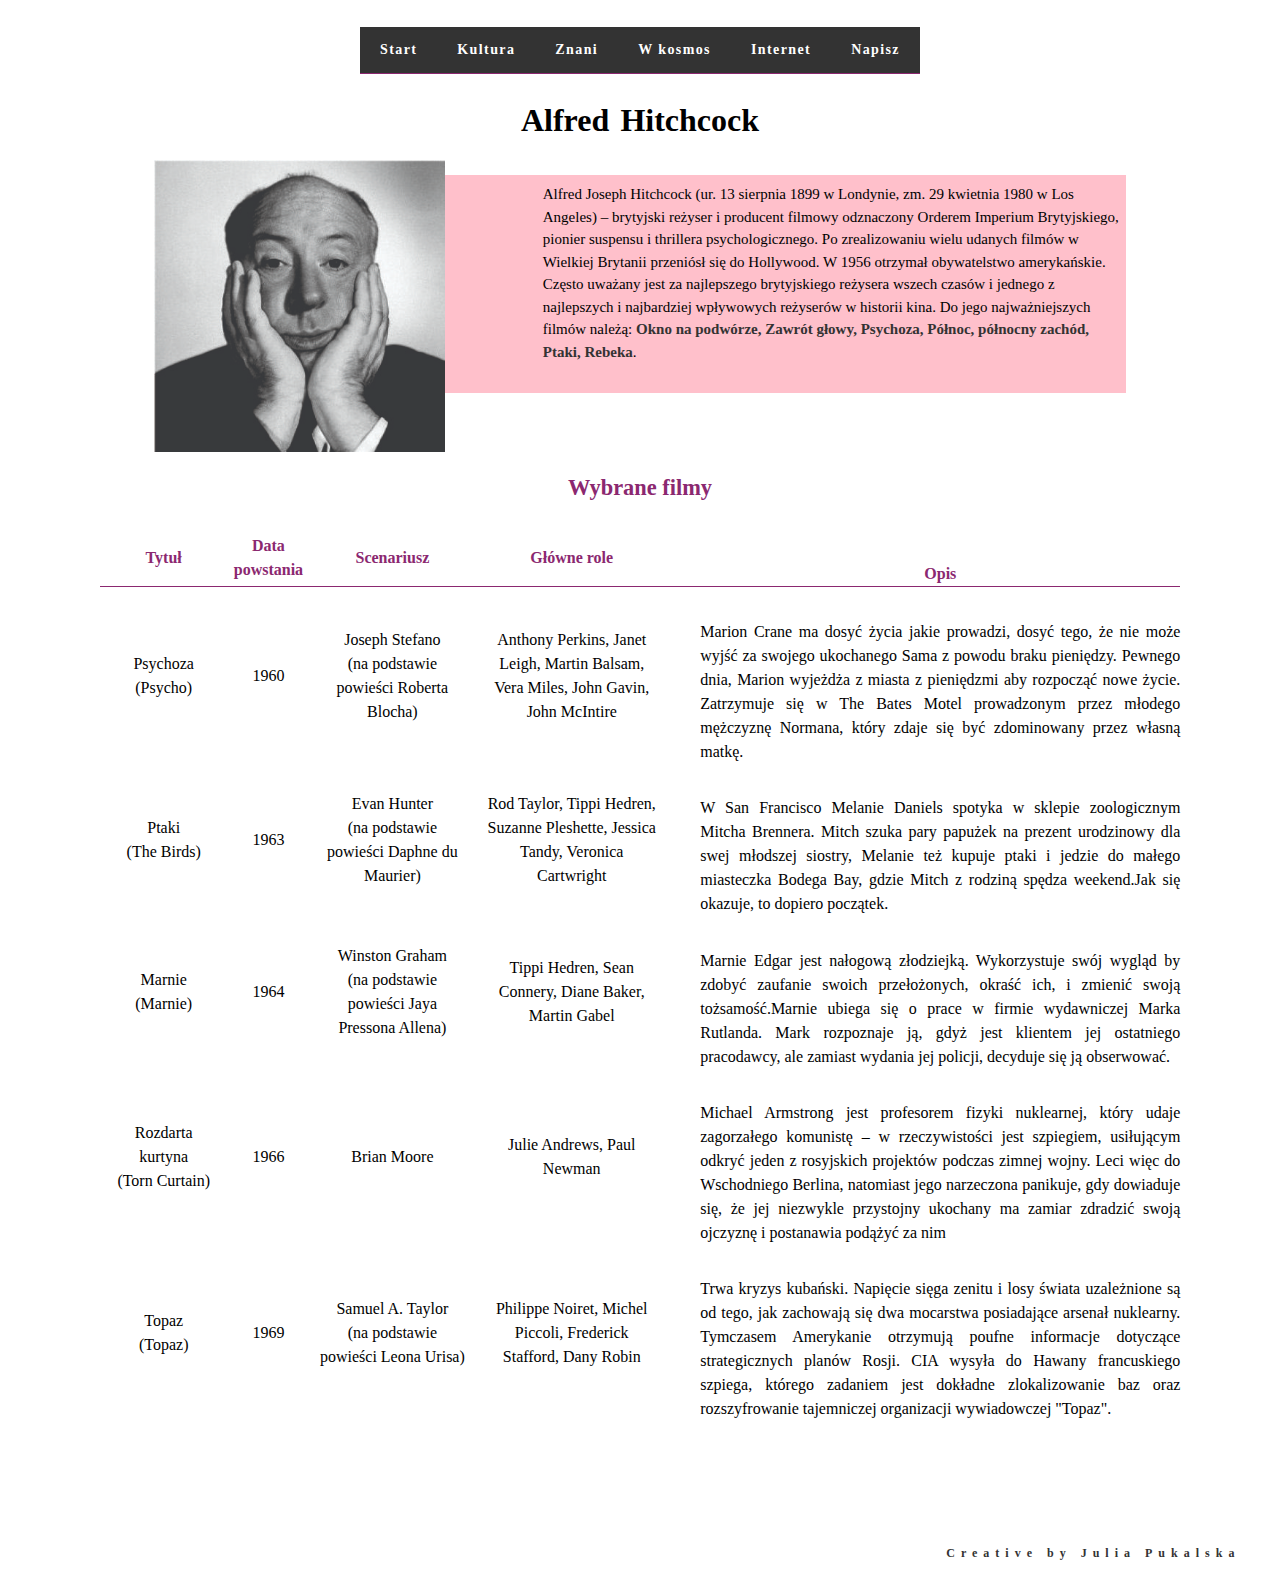
<file: alfred-hitchcock.html>
<!doctype html>
<html lang="pl">
	<head>
		<meta charset="utf-8">
		<meta name="viewport" content="width=device-width,initial-scale=1.0">
		<link href="style.css" rel="stylesheet">
		
		<script src="http://ajax.googleapis.com/ajax/libs/jquery/1.9.1/jquery.min.js"></script>
		<script>;(function($) {

	
	$(function() {
		
		
		$('.nav').append($('<div class="nav-mobile"></div>'));
		
		
		$('.nav-item').has('ul').prepend('<span class="nav-click"><i class="nav-arrow"></i></span>');
		
		
		$('.nav-mobile').click(function(){
			$('.nav-list').toggle();
		});
	
		
		$('.nav-list').on('click', '.nav-click', function(){
		
			
			$(this).siblings('.nav-submenu').toggle();
			
			
			$(this).children('.nav-arrow').toggleClass('nav-rotate');
			
		});
	    
	});
	
})(jQuery);
                  </script>
                  
          <title>Alfred Hitchcock | Szalone lata 60. !</title>
          
     </head>
     <body>
            <div id="strona">
                <div class="main">
                    <nav class="nav">
                        <ul class="nav-list">
                            <li class="nav-item">
                                <a href="index.html">Start</a>
                            </li>
                           <li class="nav-item">
                                <a>Kultura</a>
                                <ul class="nav-submenu">
                                    <li class="nav-submenu-item">
                                        <a href="flower_power.html">Flower Power</a>
                                    </li>
                                    <li class="nav-submenu-item">
                                        <a href="muzyka.html">Muzyka</a>
                                    </li>
                                    <li class="nav-submenu-item">
                                        <a href="pop-art.html">Pop-art</a>
                                    </li>
                                </ul>
                            </li>
                            <li class="nav-item">
                                <a>Znani</a>
                                <ul class="nav-submenu">
                                    <li class="nav-submenu-item">
                                        <a href="alfred-hitchcock.html">Alfred Hitchcock</a>
                                    </li>
                                    <li class="nav-submenu-item">
                                        <a href="bob-dylan.html">Bob Dylan</a>
                                    </li>
                                    <li class="nav-submenu-item">
                                        <a href="martin-luther-king.html">Martin Luther King</a>
                                    </li>
                                    <li class="nav-submenu-item">
                                        <a href="john-kennedy.html">John F. Kennedy</a>
                                    </li>
                                </ul>
                            </li>
                            <li class="nav-item">
                                <a href="kosmos.html">W kosmos </a>
                            </li>
                            
                            <li class="nav-item">
                                <a href="internet.html">Internet</a>
                            </li>
                            
                            <li class="nav-item">
                                <a href="napisz.html">Napisz</a>
                            </li>
                        
                    </ul>
                 </nav>
            </div>
                    <article class="group">
                            <h1>Alfred Hitchcock</h1>
                              <article>
                                  <img class="img-people" src="art/Alfred-Hitchcock.jpg" alt="Alfred Hitchcock">
                                  <p class="p-people">
                                      Alfred Joseph Hitchcock (ur. 13 sierpnia 1899 w Londynie, zm. 29 kwietnia 1980 w Los Angeles) – brytyjski reżyser i producent filmowy odznaczony Orderem Imperium Brytyjskiego, pionier suspensu i thrillera psychologicznego. Po zrealizowaniu wielu udanych filmów w Wielkiej Brytanii przeniósł się do Hollywood. W 1956 otrzymał obywatelstwo amerykańskie. Często uważany jest za najlepszego brytyjskiego reżysera wszech czasów i jednego z najlepszych i najbardziej wpływowych reżyserów w historii kina. Do jego najważniejszych filmów należą: <span class="highlight">Okno na podwórze, Zawrót głowy, Psychoza, Północ, północny zachód, Ptaki, Rebeka</span>.
                                  </p>
                              </article>
                    </article>
                              <article>                       
                                    <table>
                                    
                                        <caption>Wybrane filmy</caption>
                                        <tr>
                                            <th>Tytuł</th>
                                            <th class="td-data">Data powstania</th>
                                            <th class="td-scenariusz">Scenariusz</th>
                                            <th class="td-aktorzy">Główne role</th>
                                            <th class="th-opis">Opis</th>
                                        </tr>
                                        <tr>
                                            <td>Psychoza <br>(Psycho)</td>
                                            <td class="td-data">1960</td>
                                            <td class="td-scenariusz">Joseph Stefano<br>(na podstawie powieści Roberta Blocha)</td>
                                            <td class="td-aktorzy">Anthony Perkins, Janet Leigh, Martin Balsam, Vera Miles, John Gavin, John McIntire</td>
                                            <td class="td-opis">Marion Crane ma dosyć życia jakie prowadzi, dosyć tego, że nie może wyjść za swojego ukochanego Sama z powodu braku pieniędzy. Pewnego dnia, Marion wyjeżdża z miasta z pieniędzmi aby rozpocząć nowe życie. Zatrzymuje się w The Bates Motel prowadzonym przez młodego mężczyznę Normana, który zdaje się być zdominowany przez własną matkę.</td>
                                        </tr>
                                        <tr>
                                            <td>Ptaki <br>(The Birds)</td>
                                            <td  class="td-data">1963</td>
                                            <td class="td-scenariusz">Evan Hunter<br>(na podstawie powieści Daphne du Maurier)</td>
                                            <td class="td-aktorzy">Rod Taylor, Tippi Hedren, Suzanne Pleshette, Jessica Tandy, Veronica Cartwright</td>
                                            <td class="td-opis">W San Francisco Melanie Daniels spotyka w sklepie zoologicznym Mitcha Brennera. Mitch szuka pary papużek na prezent urodzinowy dla swej młodszej siostry, Melanie też kupuje ptaki i jedzie do małego miasteczka Bodega Bay, gdzie Mitch z rodziną spędza weekend.Jak się okazuje, to dopiero początek.</td>
                                        </tr>
                                        <tr>
                                            <td>Marnie <br>(Marnie)</td>
                                            <td  class="td-data">1964</td>
                                            <td class="td-scenariusz">Winston Graham<br>(na podstawie powieści Jaya Pressona Allena)</td>
                                            <td class="td-aktorzy">Tippi Hedren, Sean Connery, Diane Baker, Martin Gabel</td>
                                            <td class="td-opis">Marnie Edgar jest nałogową złodziejką. Wykorzystuje swój wygląd by zdobyć zaufanie swoich przełożonych, okraść ich, i zmienić swoją tożsamość.Marnie ubiega się o prace w firmie wydawniczej Marka Rutlanda. Mark rozpoznaje ją, gdyż jest klientem jej ostatniego pracodawcy, ale zamiast wydania jej policji, decyduje się ją obserwować.</td>
                                        </tr>
                                         <tr>
                                            <td>Rozdarta kurtyna<br> (Torn Curtain)</td>
                                            <td  class="td-data">1966</td>
                                            <td class="td-scenariusz">Brian Moore</td>
                                            <td  class="td-aktorzy">Julie Andrews, Paul Newman</td>
                                            <td class="td-opis">Michael Armstrong jest profesorem fizyki nuklearnej, który udaje zagorzałego komunistę – w rzeczywistości jest szpiegiem, usiłującym odkryć jeden z rosyjskich projektów podczas zimnej wojny. Leci więc do Wschodniego Berlina, natomiast jego narzeczona panikuje, gdy dowiaduje się, że jej niezwykle przystojny ukochany ma zamiar zdradzić swoją ojczyznę i postanawia podążyć za nim</td>
                                        </tr>
                                         <tr>
                                            <td>Topaz <br>(Topaz)</td>
                                            <td class="td-data">1969</td>
                                            <td class="td-scenariusz">Samuel A. Taylor<br>(na podstawie powieści Leona Urisa)</td>
                                            <td  class="td-aktorzy">Philippe Noiret, Michel Piccoli, Frederick Stafford, Dany Robin</td>
                                            <td class="td-opis">Trwa kryzys kubański. Napięcie sięga zenitu i losy świata uzależnione są od tego, jak zachowają się dwa mocarstwa posiadające arsenał nuklearny. Tymczasem Amerykanie otrzymują poufne informacje dotyczące strategicznych planów Rosji. CIA wysyła do Hawany francuskiego szpiega, którego zadaniem jest dokładne zlokalizowanie baz oraz rozszyfrowanie tajemniczej organizacji wywiadowczej "Topaz".</td>
                                        </tr>
                                </table>
                            </article>
                 <footer>Creative by Julia Pukalska</footer>
        </div>
     </body>
</html>
</file>
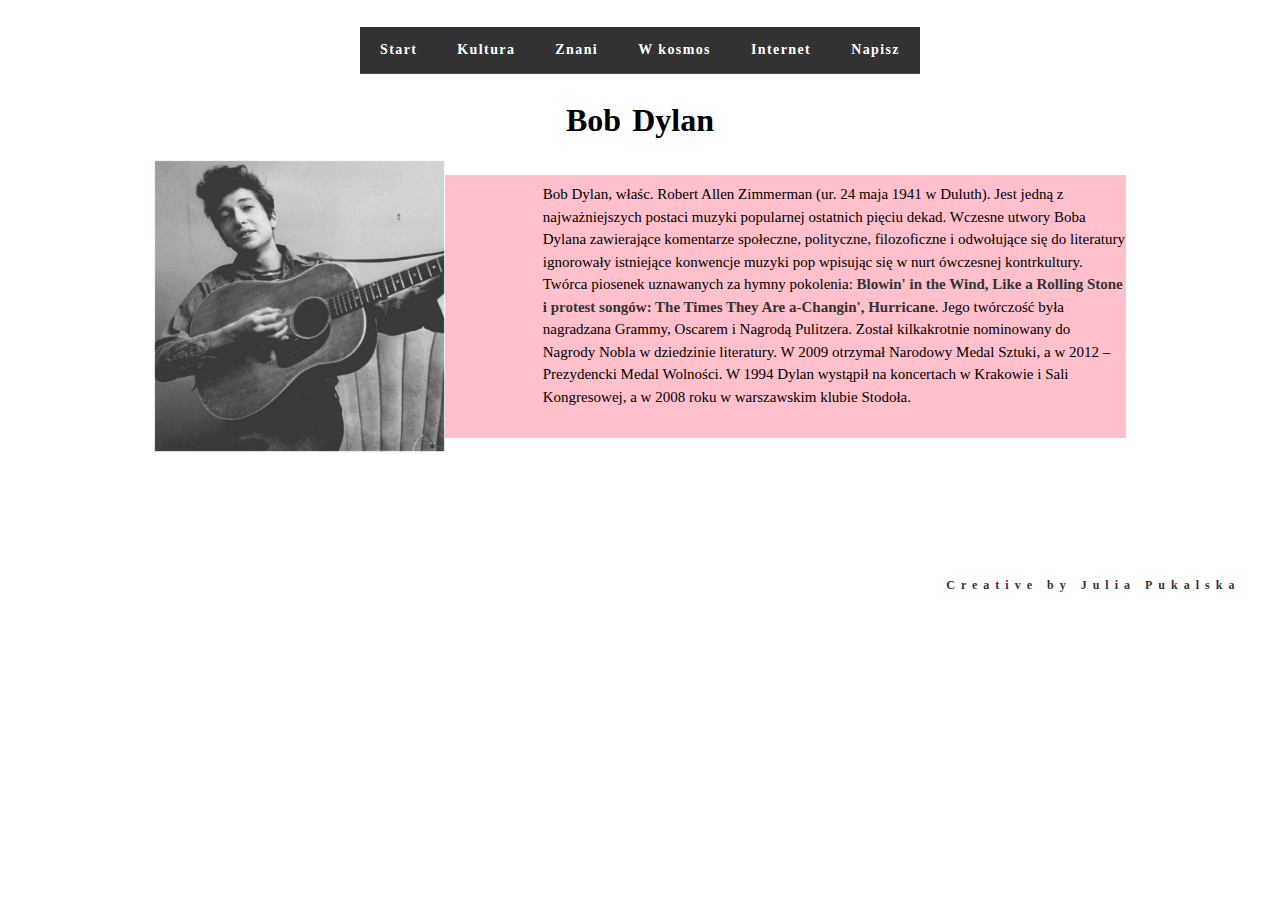
<file: bob-dylan.html>
<!doctype html>
<html lang="pl">
	<head>
		<meta charset="utf-8">
		<meta name="viewport" content="width=device-width,initial-scale=1.0">
		<link href="style.css" rel="stylesheet">
		
		<script src="http://ajax.googleapis.com/ajax/libs/jquery/1.9.1/jquery.min.js"></script>
		<script>;(function($) {

	
	$(function() {
		
		
		$('.nav').append($('<div class="nav-mobile"></div>'));
		
		
		$('.nav-item').has('ul').prepend('<span class="nav-click"><i class="nav-arrow"></i></span>');
		
		
		$('.nav-mobile').click(function(){
			$('.nav-list').toggle();
		});
	
		
		$('.nav-list').on('click', '.nav-click', function(){
		
			
			$(this).siblings('.nav-submenu').toggle();
			
			
			$(this).children('.nav-arrow').toggleClass('nav-rotate');
			
		});
	    
	});
	
})(jQuery);
                  </script>
                  
          <title>Bob Dylan | Szalone lata 60. !</title>
          
     </head>
     <body>
            <div id="strona">
                <div class="main">
                    <nav class="nav">
                        <ul class="nav-list">
                            <li class="nav-item">
                                <a href="index.html">Start</a>
                            </li>
                           <li class="nav-item">
                                <a>Kultura</a>
                                <ul class="nav-submenu">
                                    <li class="nav-submenu-item">
                                        <a href="flower_power.html">Flower Power</a>
                                    </li>
                                    <li class="nav-submenu-item">
                                        <a href="muzyka.html">Muzyka</a>
                                    </li>
                                    <li class="nav-submenu-item">
                                        <a href="pop-art.html">Pop-art</a>
                                    </li>
                                </ul>
                            </li>
                            <li class="nav-item">
                                <a>Znani</a>
                                <ul class="nav-submenu">
                                    <li class="nav-submenu-item">
                                        <a href="alfred-hitchcock.html">Alfred Hitchcock</a>
                                    </li>
                                    <li class="nav-submenu-item">
                                        <a href="bob-dylan.html">Bob Dylan</a>
                                    </li>
                                    <li class="nav-submenu-item">
                                        <a href="martin-luther-king.html">Martin Luther King</a>
                                    </li>
                                    <li class="nav-submenu-item">
                                        <a href="john-kennedy.html">John F. Kennedy</a>
                                    </li>
                                </ul>
                            </li>
                            <li class="nav-item">
                                <a href="kosmos.html">W kosmos </a>
                            </li>
                            
                            <li class="nav-item">
                                <a href="internet.html">Internet</a>
                            </li>
                            
                            <li class="nav-item">
                                <a href="napisz.html">Napisz</a>
                            </li>
                        
                    </ul>
                 </nav>
            </div>

            <article class="group">
					<h1>Bob Dylan</h1>
                      <article>
                          <img class="img-people" src="art/Bob-Dylan.jpg" alt="Bob Dylan">
                          <p class="p-people">
                              Bob Dylan, właśc. Robert Allen Zimmerman (ur. 24 maja 1941 w Duluth). Jest jedną z najważniejszych postaci muzyki popularnej ostatnich pięciu dekad. Wczesne utwory Boba Dylana zawierające komentarze społeczne, polityczne, filozoficzne i odwołujące się do literatury ignorowały istniejące konwencje muzyki pop wpisując się w nurt ówczesnej kontrkultury. Twórca piosenek uznawanych za hymny pokolenia: <span class="highlight">Blowin' in the Wind, Like a Rolling Stone i protest songów: The Times They Are a-Changin', Hurricane</span>. Jego twórczość była nagradzana Grammy, Oscarem i Nagrodą Pulitzera. Został kilkakrotnie nominowany do Nagrody Nobla w dziedzinie literatury. W 2009 otrzymał Narodowy Medal Sztuki, a w 2012 – Prezydencki Medal Wolności. W 1994 Dylan wystąpił na koncertach w Krakowie i Sali Kongresowej, a w 2008 roku w warszawskim klubie Stodoła.
                          </p>
                      </article>
            </article>
                     

                 <footer>Creative by Julia Pukalska</footer>
        </div>
     </body>
</html>
</file>
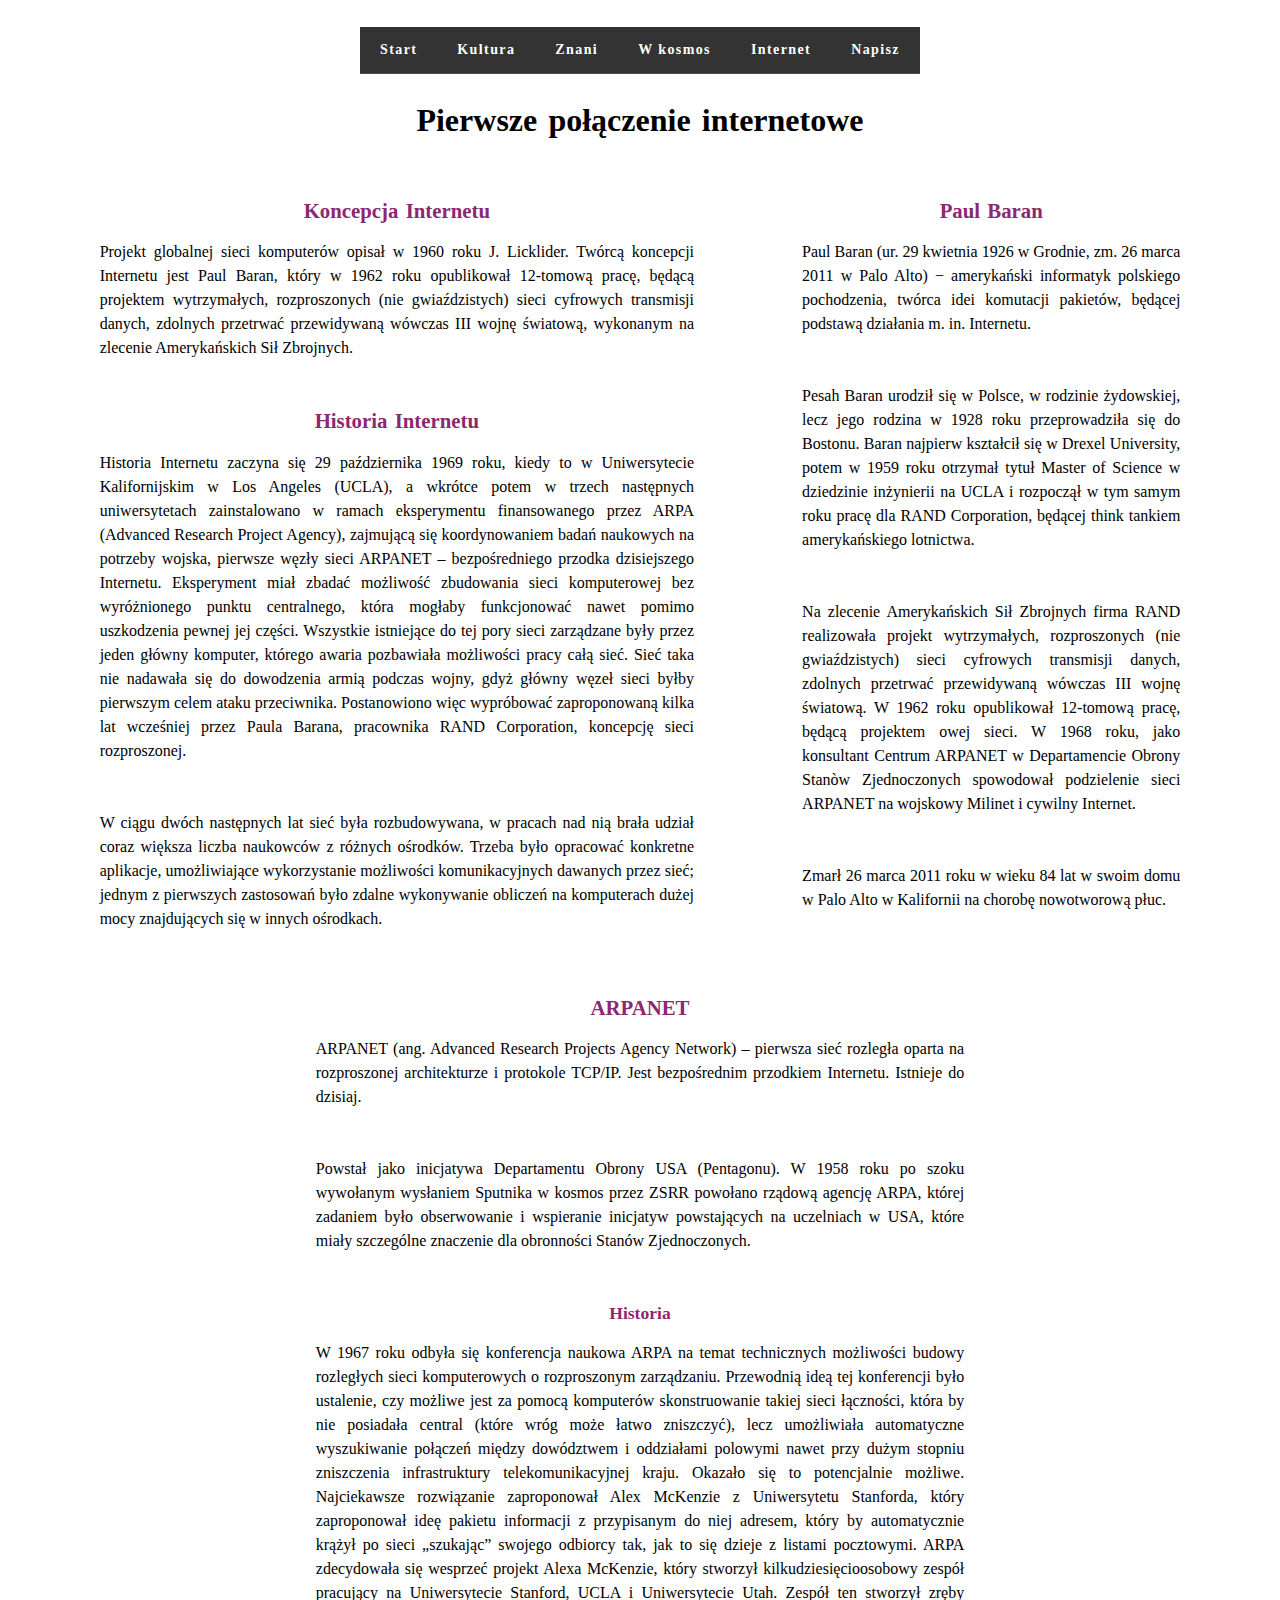
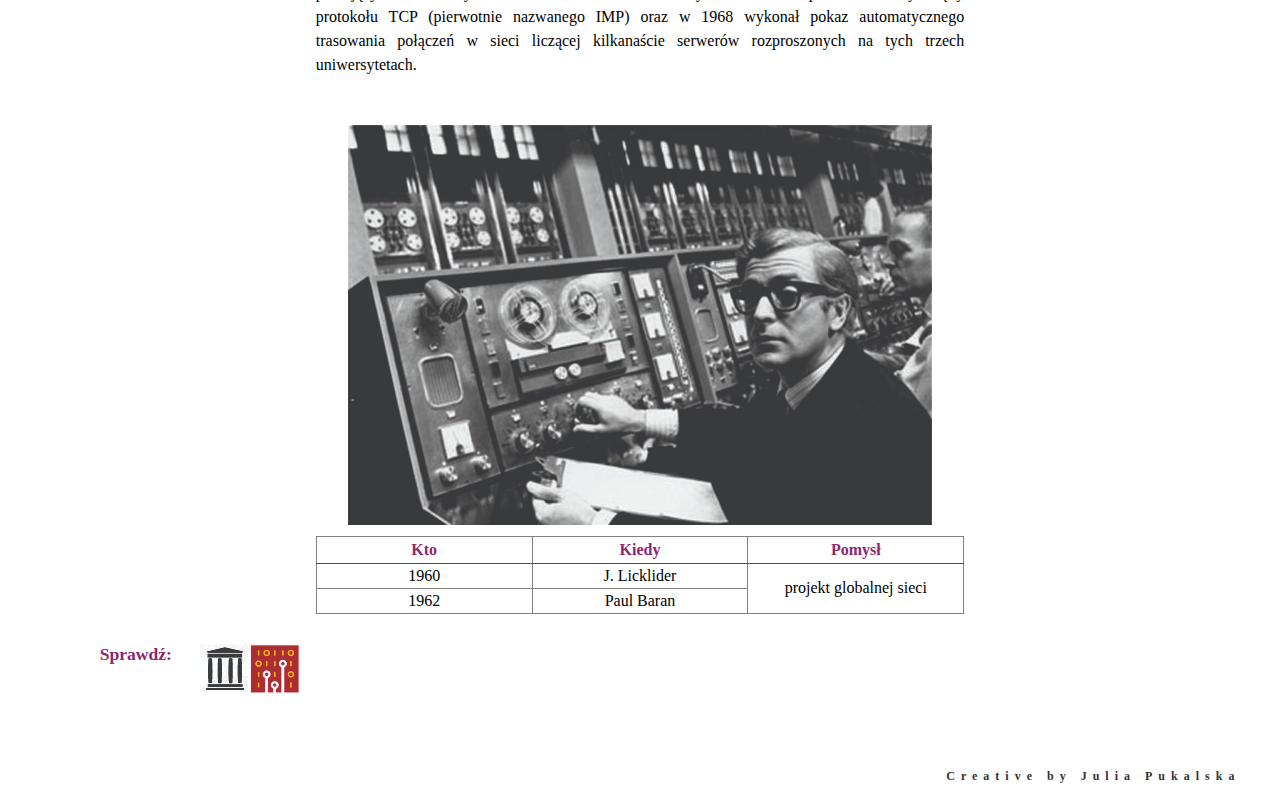
<file: internet.html>
<!doctype html>
<html lang="pl">
	<head>
		<meta charset="utf-8">
		<meta name="viewport" content="width=device-width,initial-scale=1.0">
		<link href="style.css" rel="stylesheet">
		
		<script src="http://ajax.googleapis.com/ajax/libs/jquery/1.9.1/jquery.min.js"></script>
		<script>;(function($) {

	
	$(function() {
		
		
		$('.nav').append($('<div class="nav-mobile"></div>'));
		
		
		$('.nav-item').has('ul').prepend('<span class="nav-click"><i class="nav-arrow"></i></span>');
		
		
		$('.nav-mobile').click(function(){
			$('.nav-list').toggle();
		});
	
		
		$('.nav-list').on('click', '.nav-click', function(){
		
			
			$(this).siblings('.nav-submenu').toggle();
			
			
			$(this).children('.nav-arrow').toggleClass('nav-rotate');
			
		});
	    
	});
	
})(jQuery);
                  </script>
                  
          <title>Internet | Szalone lata 60. !</title>
          
     </head>
     <body>
            <div id="strona">
                <div class="main">
                    <nav class="nav">
                        <ul class="nav-list">
                            <li class="nav-item">
                                <a href="index.html">Start</a>
                            </li>
                            <li class="nav-item">
                                <a>Kultura</a>
                                <ul class="nav-submenu">
                                    <li class="nav-submenu-item">
                                        <a href="flower_power.html">Flower Power</a>
                                    </li>
                                    <li class="nav-submenu-item">
                                        <a href="muzyka.html">Muzyka</a>
                                    </li>
                                    <li class="nav-submenu-item">
                                        <a href="pop-art.html">Pop-art</a>
                                    </li>
                                </ul>
                            </li>
                            <li class="nav-item">
                                <a>Znani</a>
                                <ul class="nav-submenu">
                                    <li class="nav-submenu-item">
                                        <a href="alfred-hitchcock.html">Alfred Hitchcock</a>
                                    </li>
                                    <li class="nav-submenu-item">
                                        <a href="bob-dylan.html">Bob Dylan</a>
                                    </li>
                                    <li class="nav-submenu-item">
                                        <a href="martin-luther-king.html">Martin Luther King</a>
                                    </li>
                                    <li class="nav-submenu-item">
                                        <a href="john-kennedy.html">John F. Kennedy</a>
                                    </li>
                                </ul>
                            </li>
                            <li class="nav-item">
                                <a href="kosmos.html">W kosmos </a>
                            </li>
                            
                            <li class="nav-item">
                                <a href="internet.html">Internet</a>
                            </li>
                            
                            <li class="nav-item">
                                <a href="napisz.html">Napisz</a>
                            </li>
                        
                    </ul>
                 </nav>
            </div>
                

            <article class="group">
					<h1 class="main">Pierwsze połączenie internetowe</h1>
                      
                          <section class="internet-1">
                              <h2>Koncepcja Internetu</h2>
                                  <p class="p-internet">
        Projekt globalnej sieci komputerów opisał w 1960 roku J. Licklider. Twórcą koncepcji Internetu jest Paul Baran, który w 1962 roku opublikował 12-tomową pracę, będącą projektem wytrzymałych, rozproszonych (nie gwiaździstych) sieci cyfrowych transmisji danych, zdolnych przetrwać przewidywaną wówczas III wojnę światową, wykonanym na zlecenie Amerykańskich Sił Zbrojnych.</p>
                          
                              <h2>Historia Internetu</h2>
                                  <p class="p-internet">Historia Internetu zaczyna się 29 października 1969 roku, kiedy to w Uniwersytecie Kalifornijskim w Los Angeles (UCLA), a wkrótce potem w trzech następnych uniwersytetach zainstalowano w ramach eksperymentu finansowanego przez ARPA (Advanced Research Project Agency), zajmującą się koordynowaniem badań naukowych na potrzeby wojska, pierwsze węzły sieci ARPANET – bezpośredniego przodka dzisiejszego Internetu. Eksperyment miał zbadać możliwość zbudowania sieci komputerowej bez wyróżnionego punktu centralnego, która mogłaby funkcjonować nawet pomimo uszkodzenia pewnej jej części. Wszystkie istniejące do tej pory sieci zarządzane były przez jeden główny komputer, którego awaria pozbawiała możliwości pracy całą sieć. Sieć taka nie nadawała się do dowodzenia armią podczas wojny, gdyż główny węzeł sieci byłby pierwszym celem ataku przeciwnika. Postanowiono więc wypróbować zaproponowaną kilka lat wcześniej przez Paula Barana, pracownika RAND Corporation, koncepcję sieci rozproszonej.</p>
        
                                 <p class="p-internet">W ciągu dwóch następnych lat sieć była rozbudowywana, w pracach nad nią brała udział coraz większa liczba naukowców z różnych ośrodków. Trzeba było opracować konkretne aplikacje, umożliwiające wykorzystanie możliwości komunikacyjnych dawanych przez sieć; jednym z pierwszych zastosowań było zdalne wykonywanie obliczeń na komputerach dużej mocy znajdujących się w innych ośrodkach.</p>
                          </section>
                          
                          <section class="internet-2">
                              <h2>Paul Baran</h2>
                                    <p class="p-internet">Paul Baran (ur. 29 kwietnia 1926 w Grodnie, zm. 26 marca 2011 w Palo Alto) − amerykański informatyk polskiego pochodzenia, twórca idei komutacji pakietów, będącej podstawą działania m. in. Internetu.</p>
        
                                    <p class="p-internet">Pesah Baran urodził się w Polsce, w rodzinie żydowskiej, lecz jego rodzina w 1928 roku przeprowadziła się do Bostonu. Baran najpierw kształcił się w Drexel University, potem w 1959 roku otrzymał tytuł Master of Science w dziedzinie inżynierii na UCLA i rozpoczął w tym samym roku pracę dla RAND Corporation, będącej think tankiem amerykańskiego lotnictwa.</p>
                                    
                                    <p class="p-internet">Na zlecenie Amerykańskich Sił Zbrojnych firma RAND realizowała projekt wytrzymałych, rozproszonych (nie gwiaździstych) sieci cyfrowych transmisji danych, zdolnych przetrwać przewidywaną wówczas III wojnę światową. W 1962 roku opublikował 12-tomową pracę, będącą projektem owej sieci. W 1968 roku, jako konsultant Centrum ARPANET w Departamencie Obrony Stanòw Zjednoczonych spowodował podzielenie sieci ARPANET na wojskowy Milinet i cywilny Internet.</p>
                                    
                                    <p class="p-internet">Zmarł 26 marca 2011 roku w wieku 84 lat w swoim domu w Palo Alto w Kalifornii na chorobę nowotworową płuc.</p>
                                    
                          </section>
                          
                          <section class="internet-bottom">
                              
                              <h2>ARPANET</h2>
                                    <p class="p-internet">ARPANET (ang. Advanced Research Projects Agency Network) – pierwsza sieć rozległa oparta na rozproszonej architekturze i protokole TCP/IP. Jest bezpośrednim przodkiem Internetu. Istnieje do dzisiaj.</p>
                                    <p class="p-internet">Powstał jako inicjatywa Departamentu Obrony USA (Pentagonu). W 1958 roku po szoku wywołanym wysłaniem Sputnika w kosmos przez ZSRR powołano rządową agencję ARPA, której zadaniem było obserwowanie i wspieranie inicjatyw powstających na uczelniach w USA, które miały szczególne znaczenie dla obronności Stanów Zjednoczonych.</p>
                                    
                                <h3>Historia</h3>
                                    <p class="p-internet">W 1967 roku odbyła się konferencja naukowa ARPA na temat technicznych możliwości budowy rozległych sieci komputerowych o rozproszonym zarządzaniu. Przewodnią ideą tej konferencji było ustalenie, czy możliwe jest za pomocą komputerów skonstruowanie takiej sieci łączności, która by nie posiadała central (które wróg może łatwo zniszczyć), lecz umożliwiała automatyczne wyszukiwanie połączeń między dowództwem i oddziałami polowymi nawet przy dużym stopniu zniszczenia infrastruktury telekomunikacyjnej kraju. Okazało się to potencjalnie możliwe. Najciekawsze rozwiązanie zaproponował Alex McKenzie z Uniwersytetu Stanforda, który zaproponował ideę pakietu informacji z przypisanym do niej adresem, który by automatycznie krążył po sieci „szukając” swojego odbiorcy tak, jak to się dzieje z listami pocztowymi. ARPA zdecydowała się wesprzeć projekt Alexa McKenzie, który stworzył kilkudziesięcioosobowy zespół pracujący na Uniwersytecie Stanford, UCLA i Uniwersytecie Utah. Zespół ten stworzył zręby protokołu TCP (pierwotnie nazwanego IMP) oraz w 1968 wykonał pokaz automatycznego trasowania połączeń w sieci liczącej kilkanaście serwerów rozproszonych na tych trzech uniwersytetach.</p>
                                    
                                    <div class="main">
                                      <img src="art/arpanet-aparatura.jpg" alt="Zdjęcie - aparatura ARPANET">
                                    </div>
                    
                                    <table border="1">
                                      <tr>
                                        <th>Kto</th>
                                        <th>Kiedy</th>
                                        <th>Pomysł</th>
                                      </tr>
                                      <tr>
                                        <td>1960</td>
                                        <td> J. Licklider</td>
                                        <td rowspan="2">projekt globalnej sieci </td>
                                      </tr>
                                      <tr>
                                        <td>1962</td>
                                        <td> Paul Baran</td>
                                      </tr>
                                    </table>
                          </section>
            </article>
                
            <article class="group">
                        <ul id="list">
                          <li id="h-list">Sprawdź:</li>
                          <li id="prev"><a href="http://www.computerhistory.org/internet_history"></a></li>
                          <li id="next"><a href="http://archive.org/web"></a></li>
                        </ul>       
            </article>
                 <footer>Creative by Julia Pukalska</footer>
        </div>
     </body>
</html>
</file>
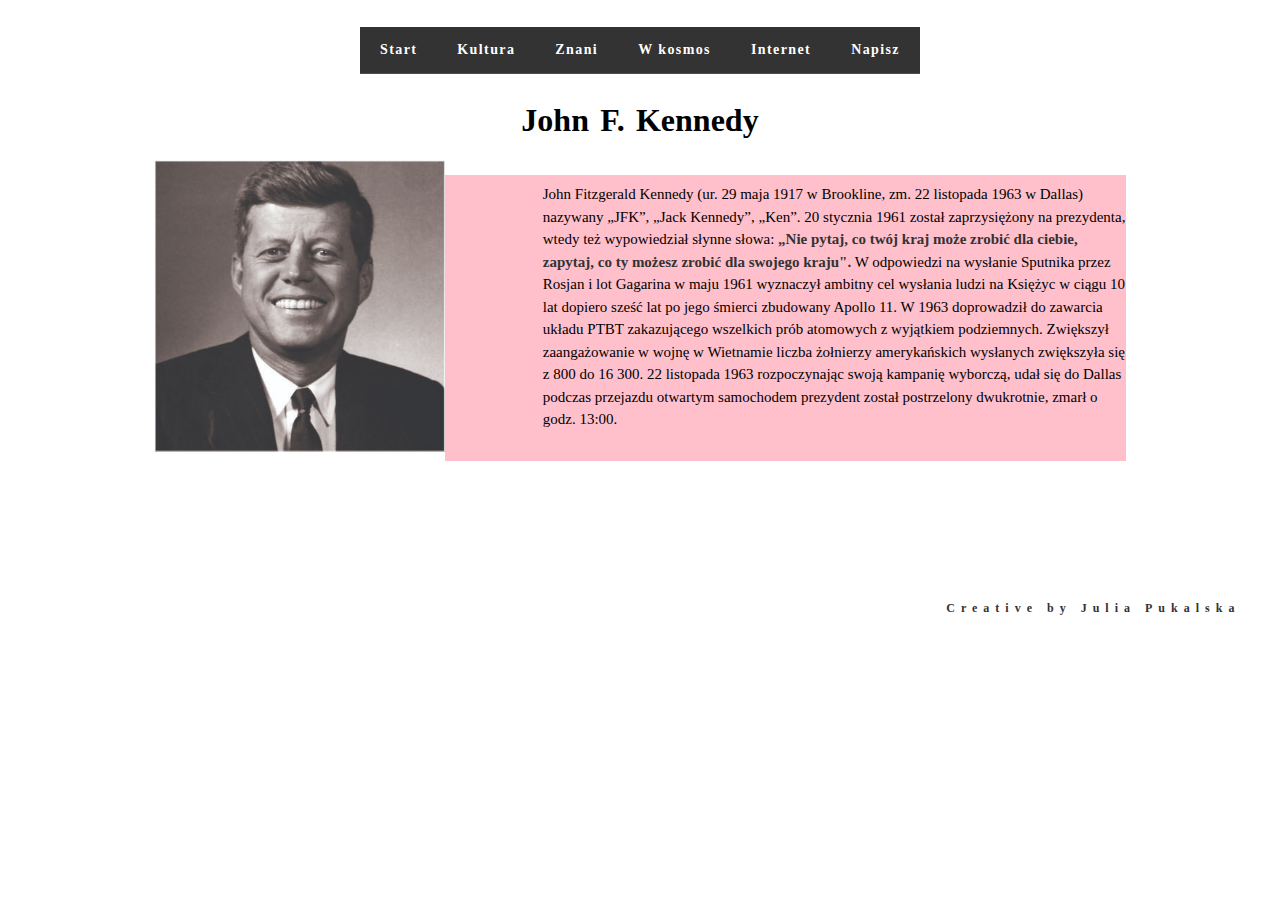
<file: john-kennedy.html>
<!doctype html>
<html lang="pl">
	<head>
		<meta charset="utf-8">
		<meta name="viewport" content="width=device-width,initial-scale=1.0">
		<link href="style.css" rel="stylesheet">
		
		<script src="http://ajax.googleapis.com/ajax/libs/jquery/1.9.1/jquery.min.js"></script>
		<script>;(function($) {

	
	$(function() {
		
		
		$('.nav').append($('<div class="nav-mobile"></div>'));
		
		
		$('.nav-item').has('ul').prepend('<span class="nav-click"><i class="nav-arrow"></i></span>');
		
		
		$('.nav-mobile').click(function(){
			$('.nav-list').toggle();
		});
	
		
		$('.nav-list').on('click', '.nav-click', function(){
		
			
			$(this).siblings('.nav-submenu').toggle();
			
			
			$(this).children('.nav-arrow').toggleClass('nav-rotate');
			
		});
	    
	});
	
})(jQuery);
                  </script>
                  
          <title>John Kennedy | Szalone lata 60. !</title>
          
     </head>
     <body>
            <div id="strona">
                <div class="main">
                    <nav class="nav">
                        <ul class="nav-list">
                            <li class="nav-item">
                                <a href="index.html">Start</a>
                            </li>
                           <li class="nav-item">
                                <a>Kultura</a>
                                <ul class="nav-submenu">
                                    <li class="nav-submenu-item">
                                        <a href="flower_power.html">Flower Power</a>
                                    </li>
                                    <li class="nav-submenu-item">
                                        <a href="muzyka.html">Muzyka</a>
                                    </li>
                                    <li class="nav-submenu-item">
                                        <a href="pop-art.html">Pop-art</a>
                                    </li>
                                </ul>
                            </li>
                            <li class="nav-item">
                                <a>Znani</a>
                                <ul class="nav-submenu">
                                    <li class="nav-submenu-item">
                                        <a href="alfred-hitchcock.html">Alfred Hitchcock</a>
                                    </li>
                                    <li class="nav-submenu-item">
                                        <a href="bob-dylan.html">Bob Dylan</a>
                                    </li>
                                    <li class="nav-submenu-item">
                                        <a href="martin-luther-king.html">Martin Luther King</a>
                                    </li>
                                    <li class="nav-submenu-item">
                                        <a href="john-kennedy.html">John F. Kennedy</a>
                                    </li>
                                </ul>
                            </li>
                            <li class="nav-item">
                                <a href="kosmos.html">W kosmos </a>
                            </li>
                            
                            <li class="nav-item">
                                <a href="internet.html">Internet</a>
                            </li>
                            
                            <li class="nav-item">
                                <a href="napisz.html">Napisz</a>
                            </li>
                        
                    </ul>
                 </nav>
            </div>

            <article class="group">
					<h1>John F. Kennedy</h1>
                      <article>
                          <img class="img-people" src="art/John-Kennedy.jpg" alt="John Kennedy">
                          <p class="p-people">
                              John Fitzgerald Kennedy (ur. 29 maja 1917 w Brookline, zm. 22 listopada 1963 w Dallas) nazywany „JFK”, „Jack Kennedy”, „Ken”. 20 stycznia 1961 został zaprzysiężony na prezydenta, wtedy też wypowiedział słynne słowa: <span class="highlight"> „Nie pytaj, co twój kraj może zrobić dla ciebie, zapytaj, co ty możesz zrobić dla swojego kraju".</span> W odpowiedzi na wysłanie Sputnika przez Rosjan i lot Gagarina w maju 1961 wyznaczył ambitny cel wysłania ludzi na Księżyc w ciągu 10 lat dopiero sześć lat po jego śmierci zbudowany Apollo 11. W 1963 doprowadził do zawarcia  układu PTBT zakazującego wszelkich prób atomowych z wyjątkiem podziemnych. Zwiększył zaangażowanie w wojnę w Wietnamie liczba żołnierzy amerykańskich wysłanych zwiększyła się z 800 do 16 300.  22 listopada 1963 rozpoczynając swoją kampanię wyborczą, udał się do Dallas podczas przejazdu otwartym samochodem prezydent został postrzelony dwukrotnie, zmarł o godz. 13:00.
                          </p>
                      </article>
            </article>
                 

                 <footer>Creative by Julia Pukalska</footer>
        </div>
     </body>
</html>
</file>
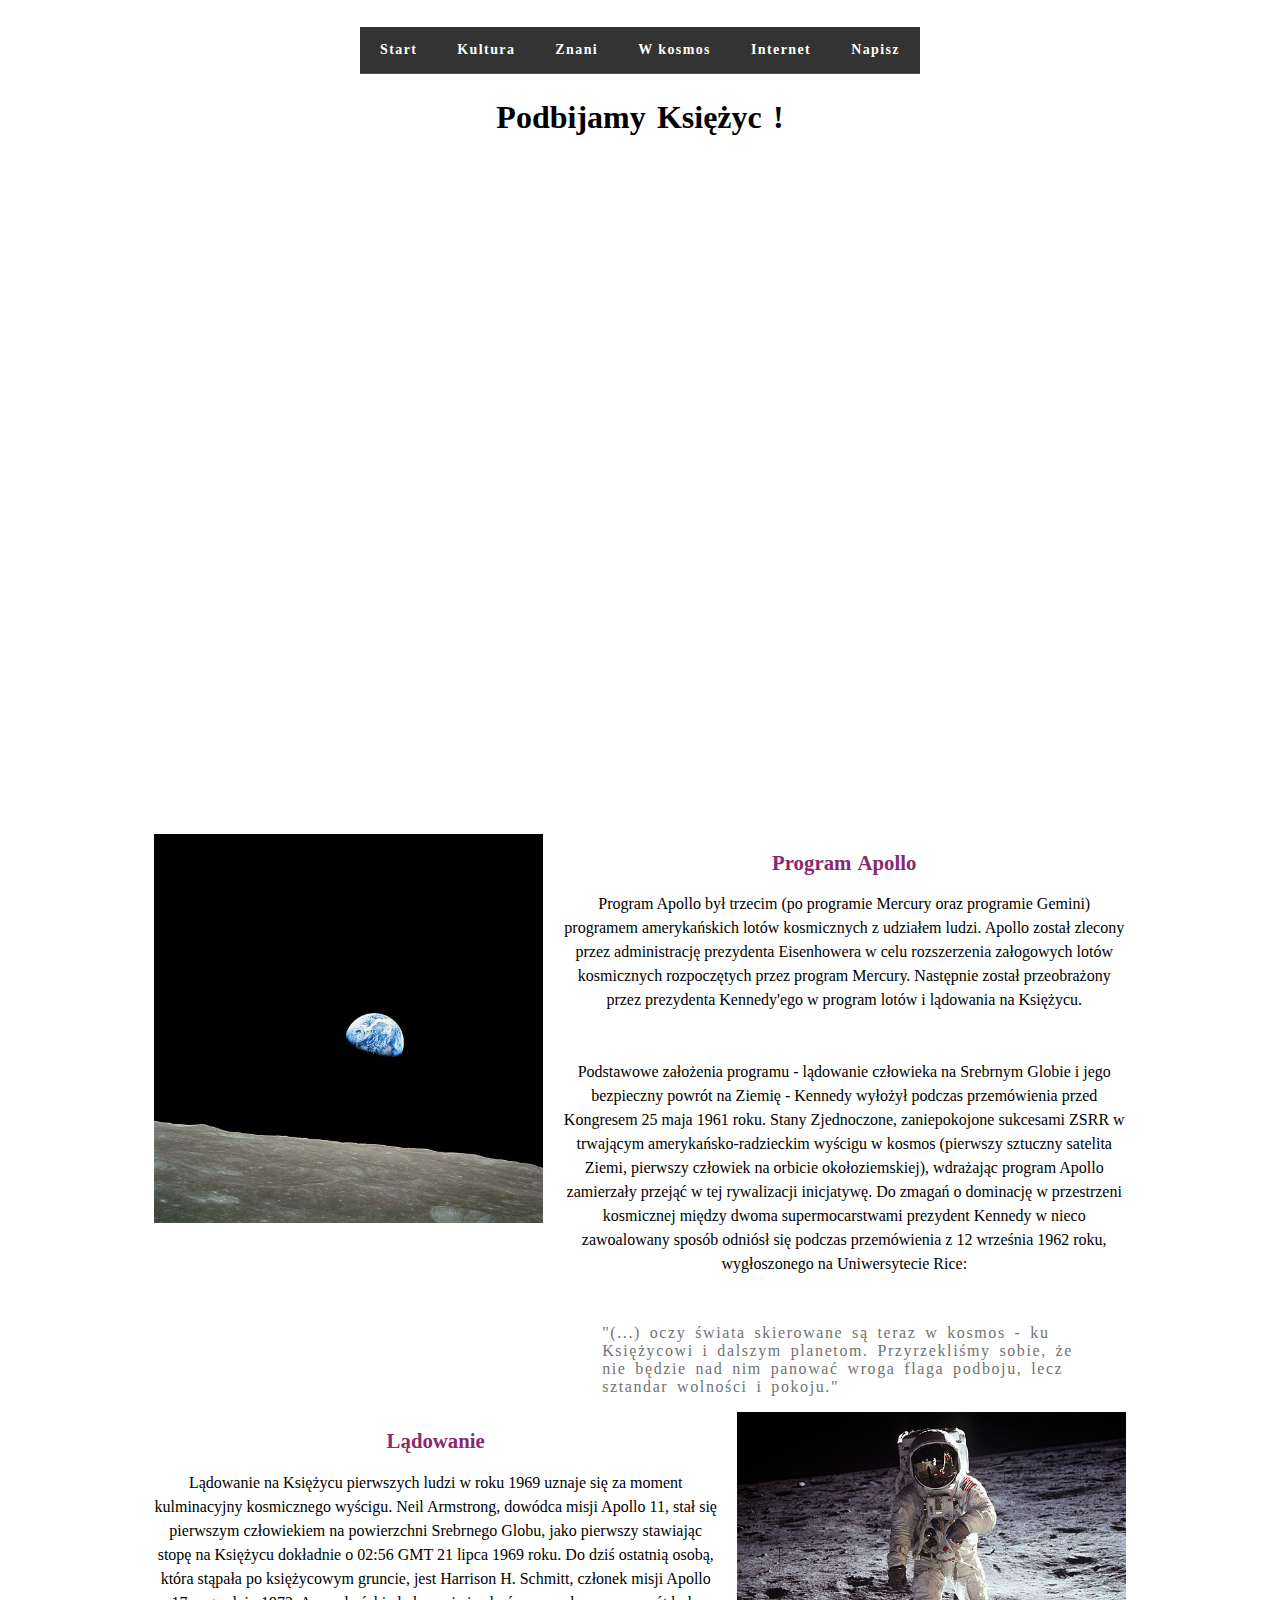
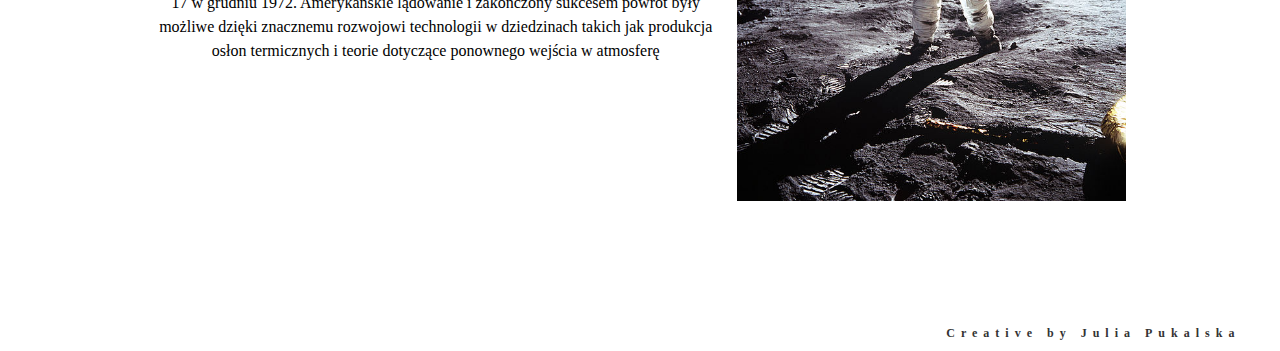
<file: kosmos.html>
<!doctype html>
<html lang="pl">
	<head>
		<meta charset="utf-8">
		<meta name="viewport" content="width=device-width,initial-scale=1.0">
		<link href="style.css" rel="stylesheet">
		
		<script src="http://ajax.googleapis.com/ajax/libs/jquery/1.9.1/jquery.min.js"></script>
		<script>;(function($) {

	
	$(function() {
		
		
		$('.nav').append($('<div class="nav-mobile"></div>'));
		
		
		$('.nav-item').has('ul').prepend('<span class="nav-click"><i class="nav-arrow"></i></span>');
		
		
		$('.nav-mobile').click(function(){
			$('.nav-list').toggle();
		});
	
		
		$('.nav-list').on('click', '.nav-click', function(){
		
			
			$(this).siblings('.nav-submenu').toggle();
			
			
			$(this).children('.nav-arrow').toggleClass('nav-rotate');
			
		});
	    
	});
	
})(jQuery);
                  </script>
                  
          <title>Kosmos | Szalone lata 60. !</title>
          
     </head>
     <body>
            <div id="strona">
                <div class="main">
                    <nav class="nav">
                        <ul class="nav-list">
                            <li class="nav-item">
                                <a href="index.html">Start</a>
                            </li>
                            <li class="nav-item">
                                <a>Kultura</a>
                                <ul class="nav-submenu">
                                    <li class="nav-submenu-item">
                                        <a href="flower_power.html">Flower Power</a>
                                    </li>
                                    <li class="nav-submenu-item">
                                        <a href="muzyka.html">Muzyka</a>
                                    </li>
                                    <li class="nav-submenu-item">
                                        <a href="pop-art.html">Pop-art</a>
                                    </li>
                                </ul>
                            </li>
                            <li class="nav-item">
                                <a>Znani</a>
                                <ul class="nav-submenu">
                                    <li class="nav-submenu-item">
                                        <a href="alfred-hitchcock.html">Alfred Hitchcock</a>
                                    </li>
                                    <li class="nav-submenu-item">
                                        <a href="bob-dylan.html">Bob Dylan</a>
                                    </li>
                                    <li class="nav-submenu-item">
                                        <a href="martin-luther-king.html">Martin Luther King</a>
                                    </li>
                                    <li class="nav-submenu-item">
                                        <a href="john-kennedy.html">John F. Kennedy</a>
                                    </li>
                                </ul>
                            </li>
                            <li class="nav-item">
                                <a href="kosmos.html">W kosmos </a>
                            </li>
                            
                            <li class="nav-item">
                                <a href="internet.html">Internet</a>
                            </li>
                            
                            <li class="nav-item">
                                <a href="napisz.html">Napisz</a>
                            </li>
                        
                    </ul>
                 </nav>
            </div>
                
                <h1>Podbijamy Księżyc !</h1>
                        <div class="video">
                            <iframe src="http://www.youtube.com/embed/FKl8g_Su880?rel=0" allowfullscreen></iframe>
                        </div>
                    <article class="group">
                        <article class="moon">
                            <div class="p-moon">
                                <h2>Program Apollo</h2>
                                    <p>Program Apollo był trzecim (po programie Mercury oraz programie Gemini) programem amerykańskich lotów kosmicznych z udziałem ludzi. Apollo został zlecony przez administrację prezydenta Eisenhowera w celu rozszerzenia załogowych lotów kosmicznych rozpoczętych przez program Mercury. Następnie został przeobrażony przez prezydenta Kennedy'ego w program lotów i lądowania na Księżycu.</p>
                                    <p>Podstawowe założenia programu - lądowanie człowieka na Srebrnym Globie i jego bezpieczny powrót na Ziemię - Kennedy wyłożył podczas przemówienia przed Kongresem 25 maja 1961 roku. Stany Zjednoczone, zaniepokojone sukcesami ZSRR w trwającym amerykańsko-radzieckim wyścigu w kosmos (pierwszy sztuczny satelita Ziemi, pierwszy człowiek na orbicie okołoziemskiej), wdrażając program Apollo zamierzały przejąć w tej rywalizacji inicjatywę. Do zmagań o dominację w przestrzeni kosmicznej między dwoma supermocarstwami prezydent Kennedy w nieco zawoalowany sposób odniósł się podczas przemówienia z 12 września 1962 roku, wygłoszonego na Uniwersytecie Rice:</p>
                <blockquote>"(...) oczy świata skierowane są teraz w kosmos - ku Księżycowi i dalszym planetom. Przyrzekliśmy sobie, że nie będzie nad nim panować wroga flaga podboju, lecz sztandar wolności i pokoju."</blockquote>
                                </div>
                                <img class="img-moon2" src="art/moon2.jpg" alt="Zdjęcie Ziemi z Księżyca"  >
                            </article> 
                            
                            
                        
                        <article class="moon">
                            <div class="p-moon2">
                                <h2>Lądowanie</h2>
                                    <p>Lądowanie na Księżycu pierwszych ludzi w roku 1969 uznaje się za moment kulminacyjny kosmicznego wyścigu. Neil Armstrong, dowódca misji Apollo 11, stał się pierwszym człowiekiem na powierzchni Srebrnego Globu, jako pierwszy stawiając stopę na Księżycu dokładnie o 02:56 GMT 21 lipca 1969 roku. Do dziś ostatnią osobą, która stąpała po księżycowym gruncie, jest Harrison H. Schmitt, członek misji Apollo 17 w grudniu 1972. Amerykańskie lądowanie i zakończony sukcesem powrót były możliwe dzięki znacznemu rozwojowi technologii w dziedzinach takich jak produkcja osłon termicznych i teorie dotyczące ponownego wejścia w atmosferę</p>
                            </div>
                            <img class="img-moon" src="art/moon.jpg" alt="Zdjęcie astronauty na Księżycu">
                        </article>
                  </article>
              <footer>Creative by Julia Pukalska</footer>
         </div>
         </body>
</html>
</file>
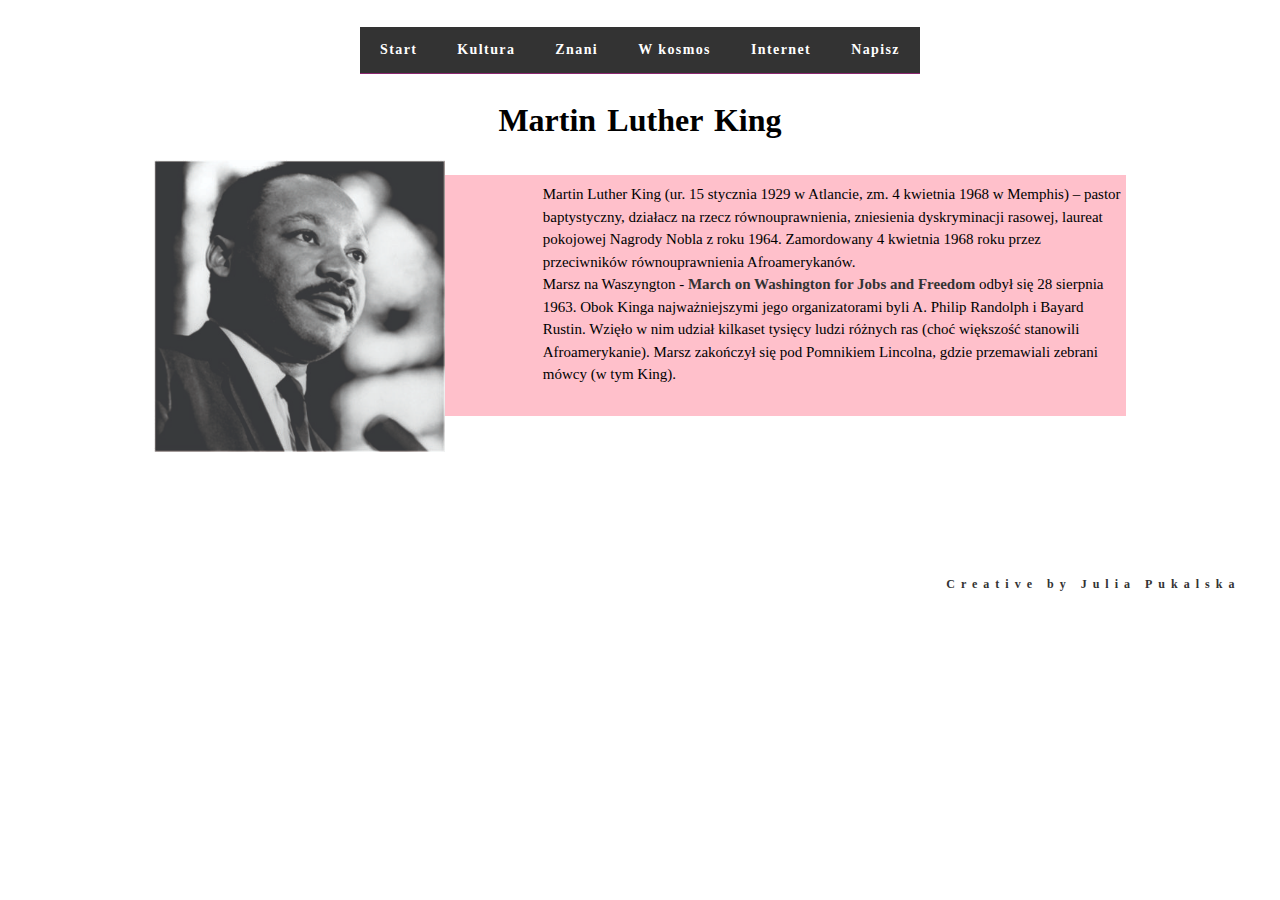
<file: martin-luther-king.html>
<!doctype html>
<html lang="pl">
	<head>
		<meta charset="utf-8">
		<meta name="viewport" content="width=device-width,initial-scale=1.0">
		<link href="style.css" rel="stylesheet">
		
		<script src="http://ajax.googleapis.com/ajax/libs/jquery/1.9.1/jquery.min.js"></script>
		<script>;(function($) {

	
	$(function() {
		
		
		$('.nav').append($('<div class="nav-mobile"></div>'));
		
		
		$('.nav-item').has('ul').prepend('<span class="nav-click"><i class="nav-arrow"></i></span>');
		
		
		$('.nav-mobile').click(function(){
			$('.nav-list').toggle();
		});
	
		
		$('.nav-list').on('click', '.nav-click', function(){
		
			
			$(this).siblings('.nav-submenu').toggle();
			
			
			$(this).children('.nav-arrow').toggleClass('nav-rotate');
			
		});
	    
	});
	
})(jQuery);
                  </script>
                  
          <title>Martin Luther King | Szalone lata 60. !</title>
          
     </head>
     <body>
            <div id="strona">
                <div class="main">
                    <nav class="nav">
                        <ul class="nav-list">
                            <li class="nav-item">
                                <a href="index.html">Start</a>
                            </li>
                            <li class="nav-item">
                                <a>Kultura</a>
                                <ul class="nav-submenu">
                                    <li class="nav-submenu-item">
                                        <a href="flower_power.html">Flower Power</a>
                                    </li>
                                    <li class="nav-submenu-item">
                                        <a href="muzyka.html">Muzyka</a>
                                    </li>
                                    <li class="nav-submenu-item">
                                        <a href="pop-art.html">Pop-art</a>
                                    </li>
                                </ul>
                            </li>
                            <li class="nav-item">
                                <a>Znani</a>
                                <ul class="nav-submenu">
                                    <li class="nav-submenu-item">
                                        <a href="alfred-hitchcock.html">Alfred Hitchcock</a>
                                    </li>
                                    <li class="nav-submenu-item">
                                        <a href="bob-dylan.html">Bob Dylan</a>
                                    </li>
                                    <li class="nav-submenu-item">
                                        <a href="martin-luther-king.html">Martin Luther King</a>
                                    </li>
                                    <li class="nav-submenu-item">
                                        <a href="john-kennedy.html">John F. Kennedy</a>
                                    </li>
                                </ul>
                            </li>
                            <li class="nav-item">
                                <a href="kosmos.html">W kosmos </a>
                            </li>
                            
                            <li class="nav-item">
                                <a href="internet.html">Internet</a>
                            </li>
                            
                            <li class="nav-item">
                                <a href="napisz.html">Napisz</a>
                            </li>
                        
                    </ul>
                 </nav>
            </div>


            <article class="group">
					<h1>Martin Luther King</h1>
                      <article>
                          <img class="img-people" src="art/Martin-Luther-King.jpg" alt="Martin Luther King">
                          <p class="p-people">
                              Martin Luther King (ur. 15 stycznia 1929 w Atlancie, zm. 4 kwietnia 1968 w Memphis) – pastor baptystyczny, działacz na rzecz równouprawnienia, zniesienia dyskryminacji rasowej, laureat pokojowej Nagrody Nobla z roku 1964. Zamordowany 4 kwietnia 1968 roku przez przeciwników równouprawnienia Afroamerykanów.<br>Marsz na Waszyngton - <span class="highlight">March on Washington for Jobs and Freedom</span> odbył się 28 sierpnia 1963.  Obok Kinga najważniejszymi jego organizatorami byli A. Philip Randolph i Bayard Rustin. Wzięło w nim udział kilkaset tysięcy ludzi różnych ras (choć większość stanowili Afroamerykanie). Marsz zakończył się pod Pomnikiem Lincolna, gdzie przemawiali zebrani mówcy (w tym King).
                          </p>
                      </article>
            </article>
                     

                 <footer>Creative by Julia Pukalska</footer>
        </div>
     </body>
</html>
</file>
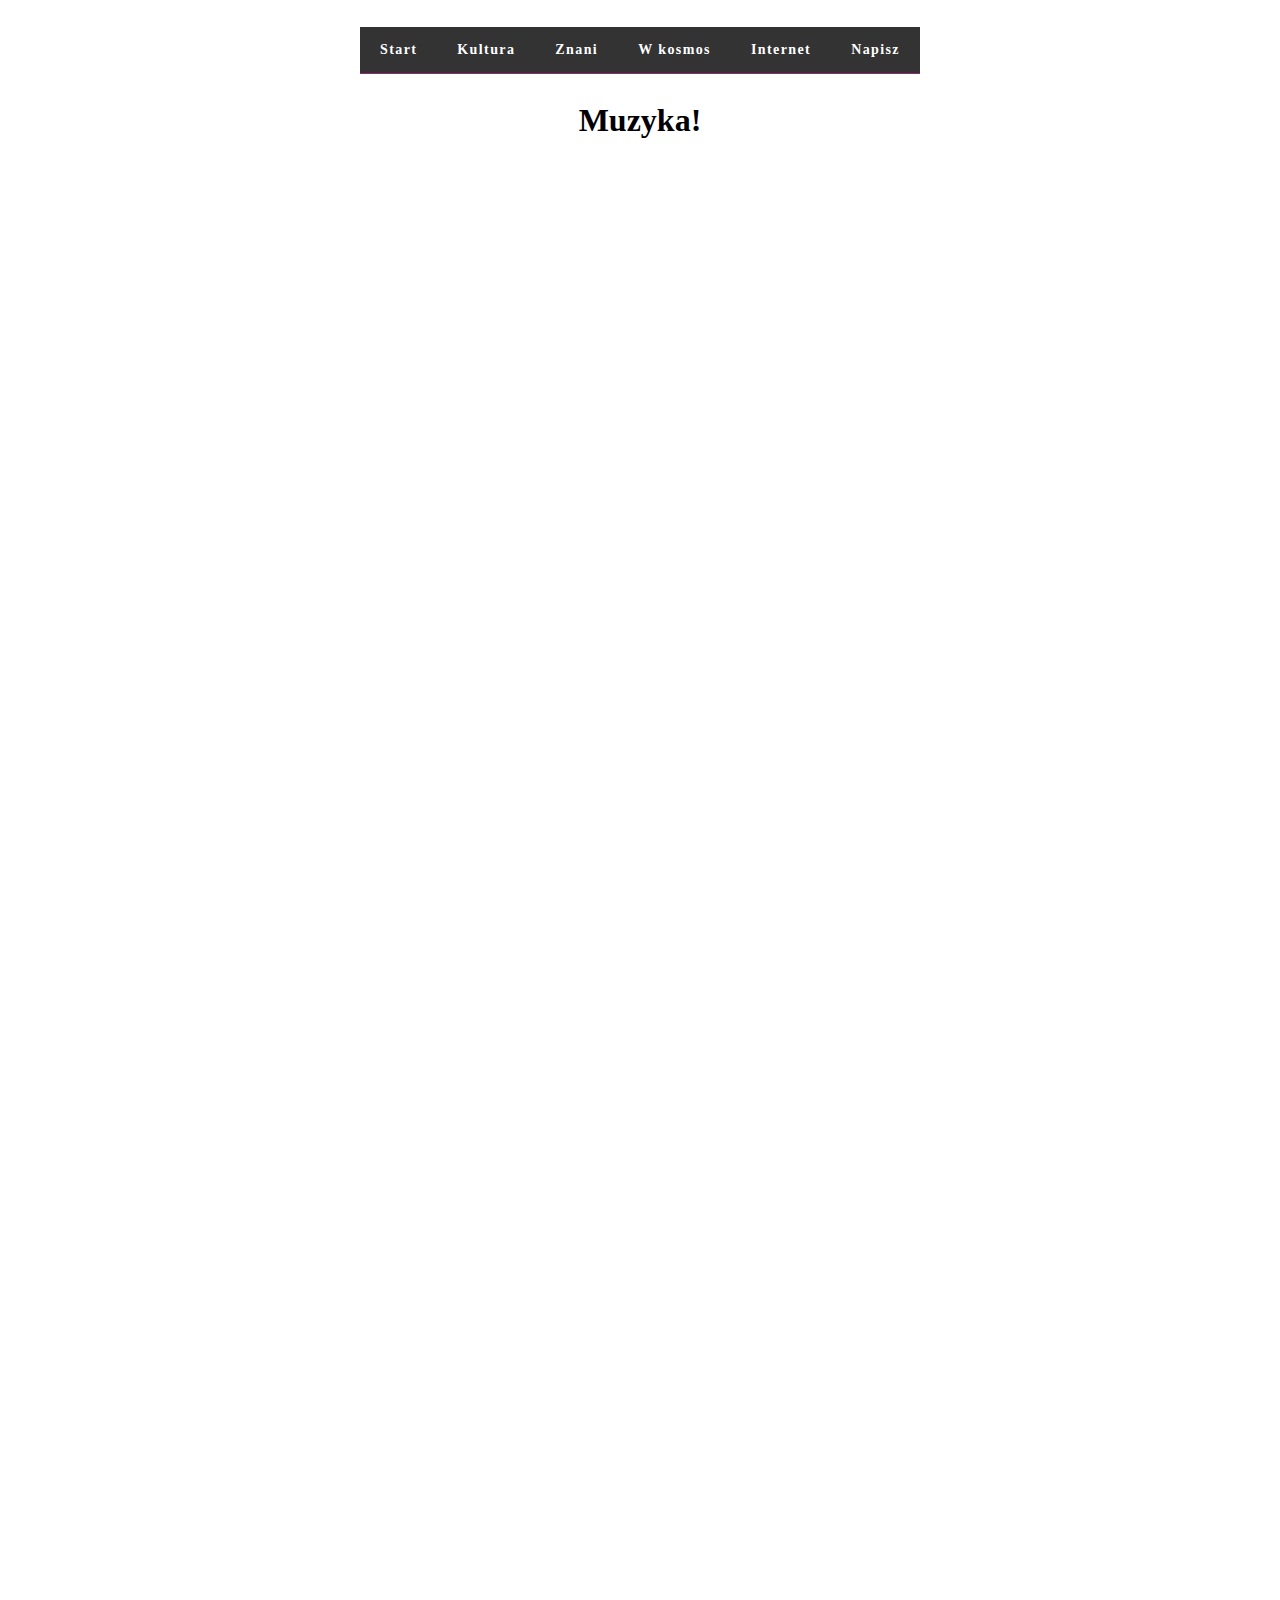
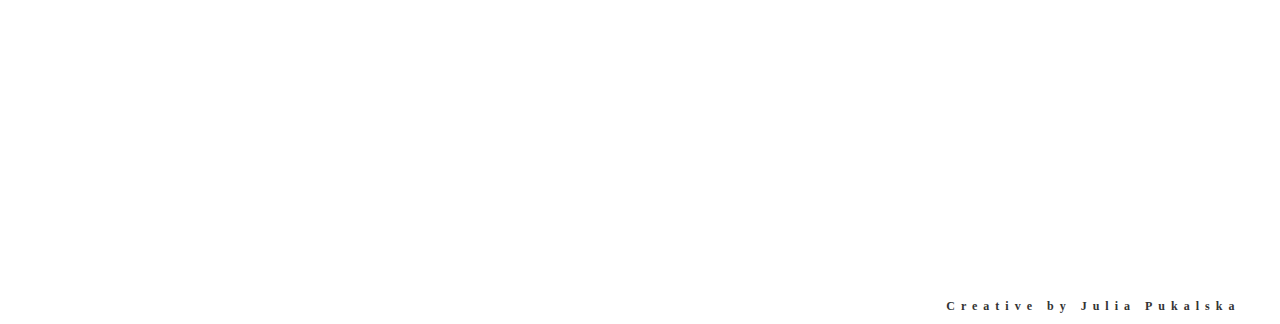
<file: muzyka.html>
<!doctype html>
<html lang="pl">
	<head>
		<meta charset="utf-8">
		<meta name="viewport" content="width=device-width,initial-scale=1.0">
		<link href="style.css" rel="stylesheet">
		
		<script src="http://ajax.googleapis.com/ajax/libs/jquery/1.9.1/jquery.min.js"></script>
		<script>;(function($) {

	
	$(function() {
		
		
		$('.nav').append($('<div class="nav-mobile"></div>'));
		
		
		$('.nav-item').has('ul').prepend('<span class="nav-click"><i class="nav-arrow"></i></span>');
		
		
		$('.nav-mobile').click(function(){
			$('.nav-list').toggle();
		});
	
		
		$('.nav-list').on('click', '.nav-click', function(){
		
			
			$(this).siblings('.nav-submenu').toggle();
			
			
			$(this).children('.nav-arrow').toggleClass('nav-rotate');
			
		});
	    
	});
	
})(jQuery);
                  </script>
                  
          <title>Muzyka | Szalone lata 60. !</title>
          
     </head>
     <body>
            <div id="strona">
                <div class="main">
                    <nav class="nav">
                        <ul class="nav-list">
                            <li class="nav-item">
                                <a href="index.html">Start</a>
                            </li>
                            <li class="nav-item">
                                <a>Kultura</a>
                                <ul class="nav-submenu">
                                    <li class="nav-submenu-item">
                                        <a href="flower_power.html">Flower Power</a>
                                    </li>
                                    <li class="nav-submenu-item">
                                        <a href="muzyka.html">Muzyka</a>
                                    </li>
                                    <li class="nav-submenu-item">
                                        <a href="pop-art.html">Pop-art</a>
                                    </li>
                                </ul>
                            </li>
                            <li class="nav-item">
                                <a>Znani</a>
                                <ul class="nav-submenu">
                                    <li class="nav-submenu-item">
                                        <a href="alfred-hitchcock.html">Alfred Hitchcock</a>
                                    </li>
                                    <li class="nav-submenu-item">
                                        <a href="bob-dylan.html">Bob Dylan</a>
                                    </li>
                                    <li class="nav-submenu-item">
                                        <a href="martin-luther-king.html">Martin Luther King</a>
                                    </li>
                                    <li class="nav-submenu-item">
                                        <a href="john-kennedy.html">John F. Kennedy</a>
                                    </li>
                                </ul>
                            </li>
                            <li class="nav-item">
                                <a href="kosmos.html">W kosmos </a>
                            </li>
                            
                            <li class="nav-item">
                                <a href="internet.html">Internet</a>
                            </li>
                            
                            <li class="nav-item">
                                <a href="napisz.html">Napisz</a>
                            </li>
                        
                    </ul>
                 </nav>
            </div>
            
            <article class="group">
					<h1>Muzyka!</h1>
                        <div class="main">
                            <div class="video">
                                <iframe src="http://www.youtube.com/embed/Bc8-aTT5kEo" allowfullscreen></iframe>
                            </div>
                            <div class="video">
                                <iframe src="http://www.youtube.com/embed/M80XijTkqlI" allowfullscreen></iframe>
                            </div>
                            <div class="video">
                                <iframe src="http://www.youtube.com/embed/HZX89ZtcNHI" allowfullscreen></iframe>
                            </div> 
                        </div> 
            </article>
                 <footer>Creative by Julia Pukalska</footer>
        </div>
     </body>
</html>
</file>
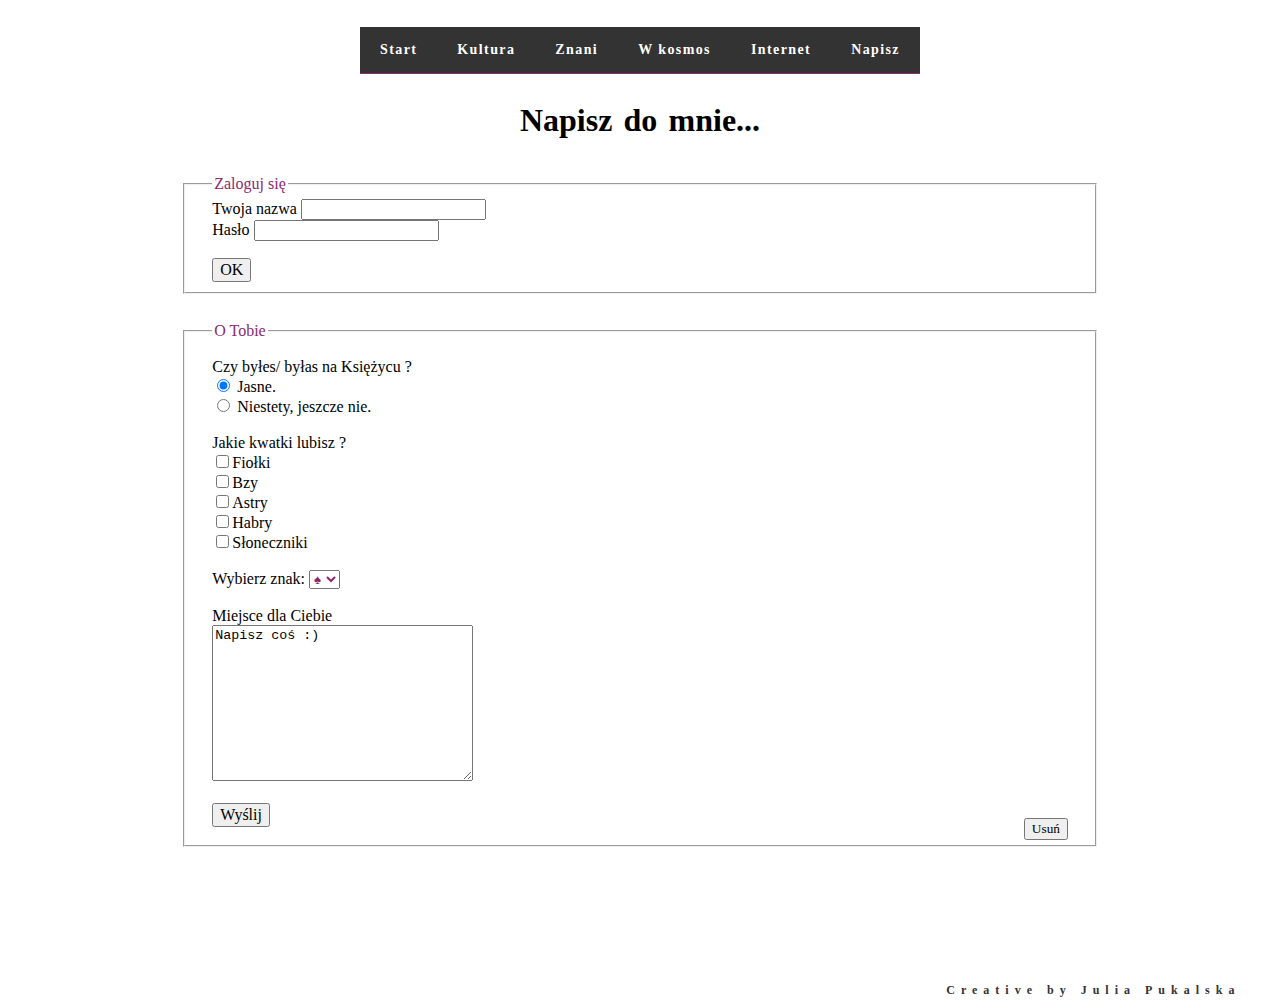
<file: napisz.html>
<!doctype html>
<html lang="pl">
	<head>
		<meta charset="utf-8">
		<meta name="viewport" content="width=device-width,initial-scale=1.0">
		<link href="style.css" rel="stylesheet">
		
		<script src="http://ajax.googleapis.com/ajax/libs/jquery/1.9.1/jquery.min.js"></script>
		<script>;(function($) {

	
	$(function() {
		
		
		$('.nav').append($('<div class="nav-mobile"></div>'));
		
		
		$('.nav-item').has('ul').prepend('<span class="nav-click"><i class="nav-arrow"></i></span>');
		
		
		$('.nav-mobile').click(function(){
			$('.nav-list').toggle();
		});
	
		
		$('.nav-list').on('click', '.nav-click', function(){
		
			
			$(this).siblings('.nav-submenu').toggle();
			
			
			$(this).children('.nav-arrow').toggleClass('nav-rotate');
			
		});
	    
	});
	
})(jQuery);
                  </script>
                  
          <title>Napisz do mnie | Szalone lata 60. !</title>
          
     </head>
     <body>
            <div id="strona">
                <div class="main">
                    <nav class="nav">
                        <ul class="nav-list">
                            <li class="nav-item">
                                <a href="index.html">Start</a>
                            </li>
                            <li class="nav-item">
                                <a>Kultura</a>
                                <ul class="nav-submenu">
                                    <li class="nav-submenu-item">
                                        <a href="flower_power.html">Flower Power</a>
                                    </li>
                                    <li class="nav-submenu-item">
                                        <a href="muzyka.html">Muzyka</a>
                                    </li>
                                    <li class="nav-submenu-item">
                                        <a href="pop-art.html">Pop-art</a>
                                    </li>
                                </ul>
                            </li>
                            <li class="nav-item">
                                <a>Znani</a>
                                <ul class="nav-submenu">
                                    <li class="nav-submenu-item">
                                        <a href="alfred-hitchcock.html">Alfred Hitchcock</a>
                                    </li>
                                    <li class="nav-submenu-item">
                                        <a href="bob-dylan.html">Bob Dylan</a>
                                    </li>
                                    <li class="nav-submenu-item">
                                        <a href="martin-luther-king.html">Martin Luther King</a>
                                    </li>
                                    <li class="nav-submenu-item">
                                        <a href="john-kennedy.html">John F. Kennedy</a>
                                    </li>
                                </ul>
                            </li>
                            <li class="nav-item">
                                <a href="kosmos.html">W kosmos </a>
                            </li>
                            
                            <li class="nav-item">
                                <a href="internet.html">Internet</a>
                            </li>
                            
                            <li class="nav-item">
                                <a href="napisz.html">Napisz</a>
                            </li>
                        
                    </ul>
                 </nav>
            </div>
                <article class="group">
					<h1>Napisz do mnie...</h1>
                        <form action="http://wierzba.wzks.uj.edu.pl/~kwrobel/DH/test.php" method="post">
                            <fieldset id="zaloguj-sie">
                             <legend>Zaloguj się</legend>
                                   <label for="twoje-imie">Twoja nazwa</label>
                                        <input type="text" name="twoje-imie" id="twoje-imie"><br>
                                   <label for="sumbit">Hasło</label>
                                        <input type="password" name="haslo" id="haslo"><br>
                                        <input class="bottom" id="sumbit" type="submit" name="ok" value="OK">  
                            </fieldset>
                            </form>
                            
                            <form action="http://wierzba.wzks.uj.edu.pl/~kwrobel/DH/test.php" method="get">
                                <fieldset id="o-tobie">
                                 <legend>O Tobie</legend>
                                       <label for="ksiezyc">Czy byłes/ byłas na Księżycu ?</label><br>
                                            <input type="radio" name="ksiezyc" id="ksiezyc" value="tak" checked> Jasne.<br>
                                            <input type="radio" name="ksiezyc" value="nie"> Niestety, jeszcze nie.<br><br>
                                        <label for="kwiaty">Jakie kwatki lubisz ?</label><br>
                                                    <input type="checkbox" name="kwiaty1" id="kwiaty" value="fiolki">Fiołki<br>
                                                    <input type="checkbox" name="kwiaty2" value="bzy">Bzy<br>
                                                    <input type="checkbox" name="kwiaty3" value="astry">Astry<br>
                                                    <input type="checkbox" name="kwiaty4" value="habry">Habry<br>
                                                    <input type="checkbox" name="kwiaty5" value="sloneczniki">Słoneczniki<br><br>  
                                        <label for="znak">Wybierz znak:</label>
                                            <select name="znak" id="znak">
                                                 <option value="&spades;">&spades;</option>
                                                 <option value="&clubs;">&clubs;</option>
                                                 <option value="&hearts;">&hearts;</option>
                                                 <option value="&diams;">&diams;</option>
                                                 
                                            </select><br><br>
                                            
                                        <label for="opis">Miejsce dla Ciebie</label><br>
                                           <textarea cols="30" rows="10" name="opis" id="opis" >Napisz coś :)</textarea><br>
                    
                                           
                                            <input class="bottom" type="submit" name="wyslij" value="Wyślij">
                                            <input id="reset" type="reset" name="reset" value="Usuń">
                                </fieldset>
                            </form>
                        
                </article>
                <footer>Creative by Julia Pukalska</footer>
         </div>
     </body>
</html>
</file>
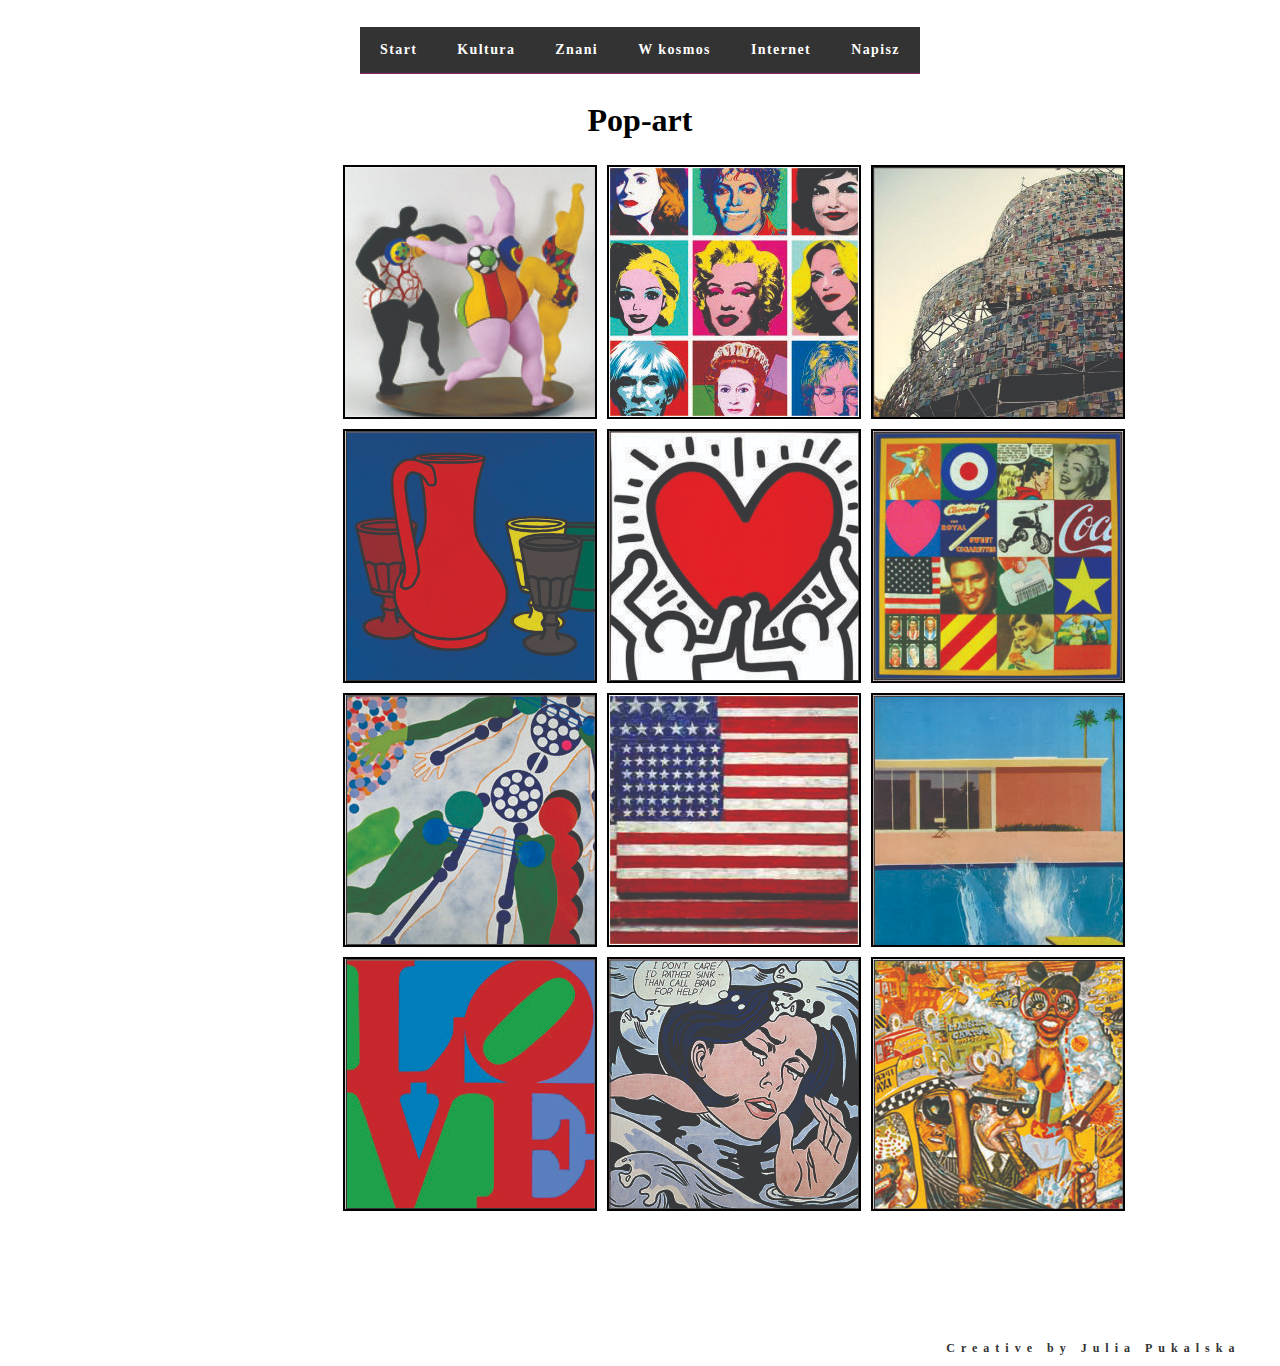
<file: pop-art.html>
<!doctype html>
<html lang="pl">
	<head>
		<meta charset="utf-8">
		<meta name="viewport" content="width=device-width,initial-scale=1.0">
		<link href="style.css" rel="stylesheet">
		
		<script src="http://ajax.googleapis.com/ajax/libs/jquery/1.9.1/jquery.min.js"></script>
		<script>;(function($) {

	
	$(function() {
		
		
		$('.nav').append($('<div class="nav-mobile"></div>'));
		
		
		$('.nav-item').has('ul').prepend('<span class="nav-click"><i class="nav-arrow"></i></span>');
		
		
		$('.nav-mobile').click(function(){
			$('.nav-list').toggle();
		});
	
		
		$('.nav-list').on('click', '.nav-click', function(){
		
			
			$(this).siblings('.nav-submenu').toggle();
			
			
			$(this).children('.nav-arrow').toggleClass('nav-rotate');
			
		});
	    
	});
	
})(jQuery);
                  </script>
                  
          <title>Pop-art | Szalone lata 60. !</title>
          
     </head>
     <body>
            <div id="strona">
                <div class="main">
                    <nav class="nav">
                        <ul class="nav-list">
                            <li class="nav-item">
                                <a href="index.html">Start</a>
                            </li>
                            <li class="nav-item">
                                <a>Kultura</a>
                                <ul class="nav-submenu">
                                    <li class="nav-submenu-item">
                                        <a href="flower_power.html">Flower Power</a>
                                    </li>
                                    <li class="nav-submenu-item">
                                        <a href="muzyka.html">Muzyka</a>
                                    </li>
                                    <li class="nav-submenu-item">
                                        <a href="pop-art.html">Pop-art</a>
                                    </li>
                                </ul>
                            </li>
                            <li class="nav-item">
                                <a>Znani</a>
                                <ul class="nav-submenu">
                                    <li class="nav-submenu-item">
                                        <a href="alfred-hitchcock.html">Alfred Hitchcock</a>
                                    </li>
                                    <li class="nav-submenu-item">
                                        <a href="bob-dylan.html">Bob Dylan</a>
                                    </li>
                                    <li class="nav-submenu-item">
                                        <a href="martin-luther-king.html">Martin Luther King</a>
                                    </li>
                                    <li class="nav-submenu-item">
                                        <a href="john-kennedy.html">John F. Kennedy</a>
                                    </li>
                                </ul>
                            </li>
                            <li class="nav-item">
                                <a href="kosmos.html">W kosmos </a>
                            </li>
                            
                            <li class="nav-item">
                                <a href="internet.html">Internet</a>
                            </li>
                            
                            <li class="nav-item">
                                <a href="napisz.html">Napisz</a>
                            </li>
                        
                    </ul>
                 </nav>
            </div>
            
            
             <article class="group">
					<h1>Pop-art</h1>
                            <article class="main">
                            <div id="pop-art">   
                                  <a href="http://www.marta-minujin.com/">
                                      <div class="border"  id="one"></div>
                                  </a>
                                  <a href="http://www.warholfoundation.org/legacy/biography.html">
                                      <div class="border" id="two"></div>
                                  </a>
                                  <a href="http://www.nikidesaintphalle.com/">
                                      <div class="border" id="three"></div>
                                  </a>
                                  <a href="http://www.tate.org.uk/art/artists/peter-blake-763">
                                      <div class="border" id="four"></div>
                                  </a>
                                  <a href="http://www.haring.com/">
                                      <div class="border" id="five"></div>
                                  </a>
                                  <a href="http://www.bbc.co.uk/arts/yourpaintings/artists/patrick-caulfield">
                                      <div class="border" id="six"></div>
                                  </a>
                                  <a href="http://www.hockneypictures.com/works_paintings_60.php">
                                      <div class="border" id="seven"></div>
                                  </a>
                                  <a href="http://www.jasperjohns.com/">
                                      <div class="border" id="eight"></div>
                                  </a>
                                  <a href="http://www.kunsthalle.at/en/kunsthalle-krems/exhibitions/kiki-kogelnik">
                                      <div class="border" id="nine"></div>
                                  </a>
                                  <a href="http://artgallery.yale.edu/exhibitions/exhibition/red-grooms-larger-life">
                                      <div class="border" id="ten"></div>
                                  </a>
                                  <a href="http://www.awdsgn.com/classes/fall09/webI/student/trad_mw/burgan/final_project/pages/his_work.html">
                                      <div class="border" id="eleven"></div>
                                  </a>
                                  <a href="http://robertindiana.com/">
                                      <div class="border" id="twelve"></div>
                                  </a>
                                 
                            </div>  
                            </article>
                 </article>
       
                 <footer>Creative by Julia Pukalska</footer>
        </div>
     </body>
</html>
</file>
<file: style.css>
body {
	background:white;
}
a, a:hover {
	text-decoration:none
}
ul, ol {
	list-style:none;
}
#strona{
	max-width:1280px;
	width:95%;
	margin:1% auto;
    position:relative;
}
h1{
    word-spacing:.1em;
    text-align:center;
    font-size:2em;
    font-weight:600;
}
h2{
    word-spacing:.1em;
    font-size:1.3em;
    color:#8B2870;
    text-align:center;
    font-weight:700;
}
h3{
    font-size:1.1em;
    color:#8B2870;
    text-align:center;
    font-weight:700;
}
.main {
	width:100%;
	text-align:center;
}
start{
    position:relative;
    text-align:center;
    margin:2% auto;
    
}
.highlight{
    color:#333;
    font-weight:900;
}
article{
    width:90%;
	margin:2% auto;
    font-family:Georgia,serif;
    font-size:16px;
}

blockquote{
    padding-top:0;
    color:#717272;
    letter-spacing:.1em;
    word-spacing:.2em;
}
p{
    padding-bottom:2em;
    font-family:inherit;
    font-size:16px;
    line-height:1.5em;
    text-align:center;
}
footer{
    position:absolute;
    bottom:-150px;
    height:25px;
    width:100%;
    font-weight:900;
	text-align:right;
    color:#333;
    font-family:Georgia,serif;
    letter-spacing:.5em;
    font-size:12px;
    padding-top:5%;
}
/*----------------------------------------------
                Flower power
----------------------------------------------*/

.flower_power{
    position:relative;
}
.img-flower-power{
    float:left;
    padding:0 3% 2% 0;
}
.tresc{
    position:relative;
}
.video{
    padding-top: 5%;
    width:100%;
	text-align:center;
}
iframe{
    width:640px;
    height:480px;
    border:none;
}
/*----------------------------------------------
                Znani
----------------------------------------------*/

.img-people{
    float:left;
    width:30%;
}
.p-people{
    font-size:15px;
    background:pink;
    padding-bottom:none;
    padding-top:8px;
    padding-left:10%;
    text-align:left;
    float:right;
    width:60%;
}
/*----------------------------------------------
                Tabela
----------------------------------------------*/

table{  
    margin:1% auto;
    text-align:center;
    font-family:inherit;
    font-size:16px;
    line-height:1.5em;
    border-collapse:collapse;
}
caption{
    margin-bottom:30px;
    font-size:1.4em;
    color:#8B2870;
    font-weight:800;
}
th{
    font-weight:600;
    text-align:center;
    color:#8B2870;
    border-bottom:1px #8B2870 solid;
    border-collapse:separate;
}
td{
    width:10%;
    padding: 0 1%;
    /*background:pink;*/
}
.td-scenariusz{
    width:13%;
    /*background:silver;*/
}
.td-aktorzy{
    width:15%;
    /*background:blue;*/
}
.td-data{
    width:5%;
    /*background:green;*/
}
.th-opis{
    padding:3% 0 0 3%;
    width:35%;
    text-align:center;
    /*background:red;*/
}
.td-opis{
    padding:3% 0 0 3%;
    width:40%;
    text-align:justify;
    /*background:red;*/
}
/*----------------------------------------------
                Pop-art
----------------------------------------------*/
#pop-art{
    margin-right:50px;
}
.border{
    float:left;
    width:250px;
    height:250px;
    border:2px solid black;
    margin:5px;
    background: no-repeat center center;
    text-align:center;
}
#one{
    float:right;
    background:url("art/1a.jpg");
}
#one:hover {
    background:url("art/1b.jpg");
}
#two{
    float:right;
    background:url("art/2a.jpg");
}
#two:hover {
    background:url("art/2b.jpg");
}
#three{
    float:right;
    background:url("art/12a.jpg");
}
#three:hover {
    background:url("art/12b.jpg");
}
#four{
    float:right;
    background:url("art/3a.jpg");
}
#four:hover {
    background:url("art/3b.jpg");
}
#five{
    float:right;
    background:url("art/6a.jpg");
}
#five:hover {
    background:url("art/6b.jpg");
}
#six{
    float:right;
    background:url("art/7a.jpg");
}
#six:hover {
    background:url("art/7b.jpg");
}
#seven{
    float:right;
    background:url("art/5a.jpg");
}
#seven:hover {
    background:url("art/5b.jpg");
}
#eight{
    float:right;
    background:url("art/4a.jpg");
}
#eight:hover {
    background:url("art/4b.jpg");
}
#nine{
    float:right;
    background:url("art/11a.jpg");
}
#nine:hover {
    background:url("art/11b.jpg");
}
#ten{
    float:right;
    background:url("art/10a.jpg");
}
#ten:hover {
    background:url("art/10b.jpg");
}
#eleven{
    float:right;
    background:url("art/9a.jpg");
}
#eleven:hover {
    background:url("art/9b.jpg");
}
#twelve{
    float:right;
    background:url("art/8a.jpg");
}
#twelve:hover {
    background:url("art/8b.jpg");
}

/*----------------------------------------------
                Internet
----------------------------------------------*/
.p-internet{
    text-align:justify;
}
.internet-1{
    float:left;
    width:55%;
    padding-right:5%;
    padding-top:2%;
}
.internet-2{
    float:right;
    width:35%;
    padding-left:5%;
    padding-top:2%;
}
.internet-bottom{
    float:right;
    width:60%;
    padding:0 20%;
}
#list{
    position:relative;
}
#h-list{
    position:absolute;
    top:0;
    left:0px;
    font-size:1.1em;
    color:#8B2870;
    font-weight:600;
}
#list li{
    margin:0;
    padding:0;
    list-style:none;
    position:absolute;
    top:0;
}
#list li, #list a{
    height:100px;
    display:block;
}

#prev{
    left:100px;
    width:200px;
    background:url(art/sprites.jpg) 0 0 no-repeat;
}


#next{
    left:200px;
    width:200px;
    background:url(art/sprites.jpg) -200px 0 no-repeat;
}


/*----------------------------------------------
                Kosmos
----------------------------------------------*/
.video{
    padding-top:5%;
}
.moon{
    padding-top:10%;
    position:relative;
    margin:1% auto;
}
.img-moon{
    float:right;
    width:40%;
}
.img-moon2{
    float:left;
    width:40%;
}
.p-moon{
    float:right;
    width:58%;
    padding-left:2%;
}
.p-moon2{
    float:left;
    width:58%;
    padding-right:2%;
        
}
/*----------------------------------------------
                 Napisz
----------------------------------------------*/
form{
    width:85%;
    margin:1% auto;
}
#zaloguj-sie{
    margin-top:4%; 
    padding-left:3%;
}
#o-tobie{
    position:relative;
    margin-top:3%;
    padding:2% 0 2% 3%;
}
legend{
    color:#8B2870;
    text-align:left;
    font-size:16px;
}
.bottom{
    margin-top:2%;
    font-size:16px;
    font-family:inherit;
}
.bottom:hover{
    color:white;
    background:#8B2870;
    border:5px solid #8B2870;
}
#reset{
    font-family:inherit;
    position:absolute;
    bottom:1%;
    right:3%;
}
#reset:hover{
    color:white;
    background:#333;
    border:none;
}
#znak{
    color:#8B2870;
}
/*----------------------------------------------
            Navligacja
----------------------------------------------*/

nav {
    margin-right:40px;
	position:relative;
	display:inline-block;
    font-family:Georgia,serif;
	font-size:14px;
	font-weight:650;
    letter-spacing:.1em;
}
.nav-list {
	text-align:left;
}
.nav-item {
	float:left;
	*display:inline;
	zoom:1;
	position:relative;
}
.nav-item a {
	display:block;
	color:#FFF;
	padding:15px 20px;
	background:#333;
	border-bottom:1px solid #8B2870;
}
.nav-item > a:hover {
	background:#822368;
	background:#822368;
}
.nav-item:hover .nav-submenu {
	display:block;
}
/* Navigation submenu */
.nav-submenu {
	display:none;
	position:absolute;
	left:0;
	width:180px;
}
.nav-submenu-item a {
	background:#333;
	border-bottom:1px solid #9A337E;
	display:block;
	padding:15px;
}
.nav-submenu-item a:hover {
	background:#932C77;
}
/*----------------------------------------------
                Mała navligacja
----------------------------------------------*/
.nav-mobile {
	display:none;
	cursor:pointer;
	position:absolute;
	top:0;
	right:0;
	background:#333 url(art/nav.svg) no-repeat center center;
	background-size:18px;
	height:50px;
	width:50px;
}
.nav-click {
	position:absolute;
	top:0;
	right:0;
	display:none;
	height:49px;
	width:50px;
	cursor:pointer;
}
.nav-click i {
	display:block;
	height:47px;
	width:48px;
	background:#333 url(art/drop.svg) no-repeat center center;
    /*border-bottom:1px solid #9A337E;*/
	background-size:20px;
}
.nav-click>i:hover {
	background-color:#6E1656;
}
.nav-rotate {
	-webkit-transform:rotate(180deg);
	-moz-transform:rotate(180deg);
	-ms-transform:rotate(180deg);
	-o-transform:rotate(180deg);
	transform:rotate(180deg);
}
/*----------------------------------------------
----------------------------------------------*/
.group:after{
content: "";
display: table;
clear: both;
}
/*----------------------------------------------
                Wydrukuj
----------------------------------------------*/
@media print{
    
    .nav, #list{
        visibility:hidden;
    }
    p{
        font-size:12px;
        text-align:center;
        padding:0;
    }
    h2{
        font-size:14px;
    }
}
/*----------------------------------------------
                Mały ekran
----------------------------------------------*/

@media all and (max-width: 768px) {
   
    img, section{
        float:none;
        width:100%;
        margin:1% auto;
    }
    table{
        width:100%;
    }
    iframe{
        width:420px;
        height:315px;
        border:none;
    }
    
    .internet-1, .internet-2, .internet-bottom{
        float:none;
        width:100%;
        margin:1% auto;
        padding:0;
    }
    .img-people{
        float:left;
        width:70%;
    }
    .p-people{
        float:right;
        text-align:center;
        width:80%;
        padding: 4%% 5% 6% 5%;
    }
    .p-moon, .p-moon2, .img-moon, .img-moon2{
        float:none;
        width:100%;
        padding:2% auto;
    }
	.nav-mobile {
		display:block;
	}
	.nav {
		width:100%;
		padding:50px 0 0;
	}
	.nav-list {
		display:none;
	}
	.nav-item {
		width:100%;
		float:none;
	}
	.nav-item > a {
		padding:15px;
	}
	.nav-click {
		display:block;
	}
	.nav-mobile-open {
		border-radius:5px 5px 0 0;
		-webkit-border-radius:5px 5px 0 0;
		-moz-border-radius:5px 5px 0 0;
	}
	.nav-item:hover .nav-submenu {
		display:none;
	}
	.nav-submenu {
		position:static;
		width:100%;
	}
}
</file>
